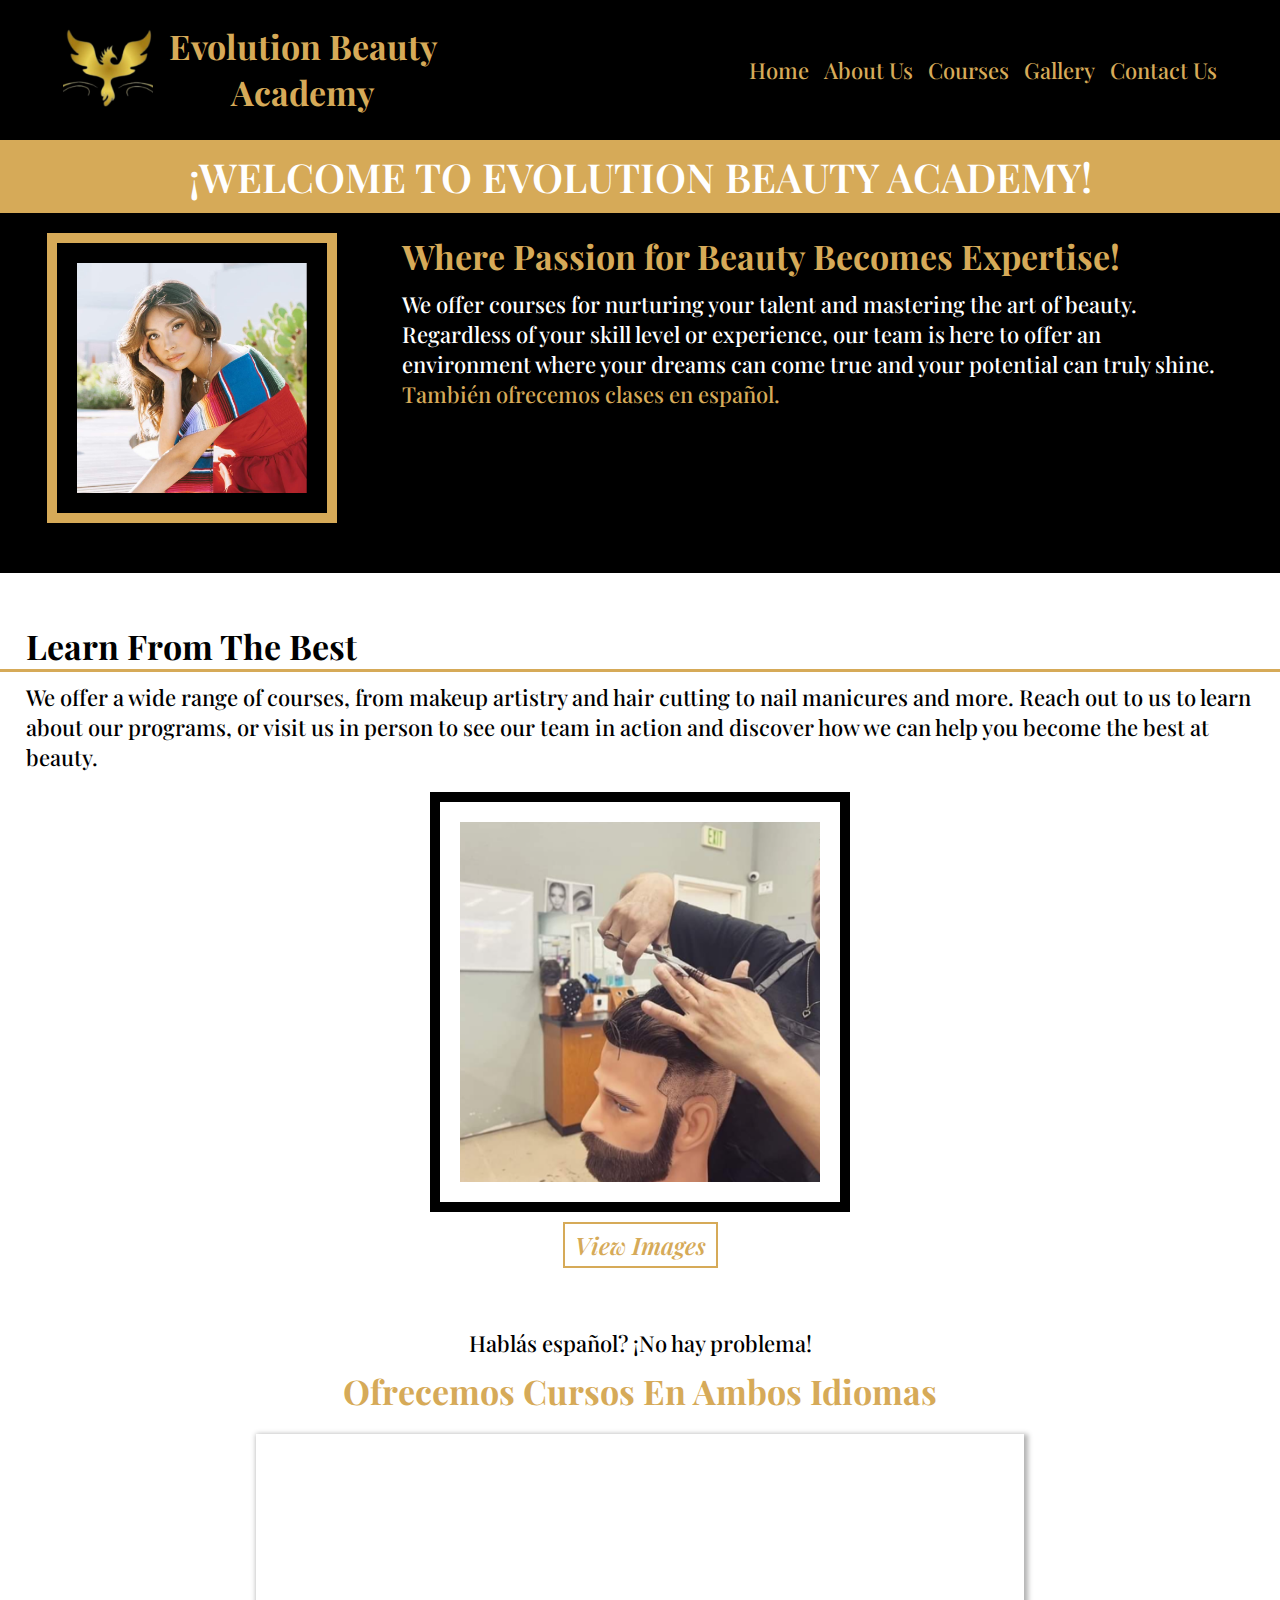
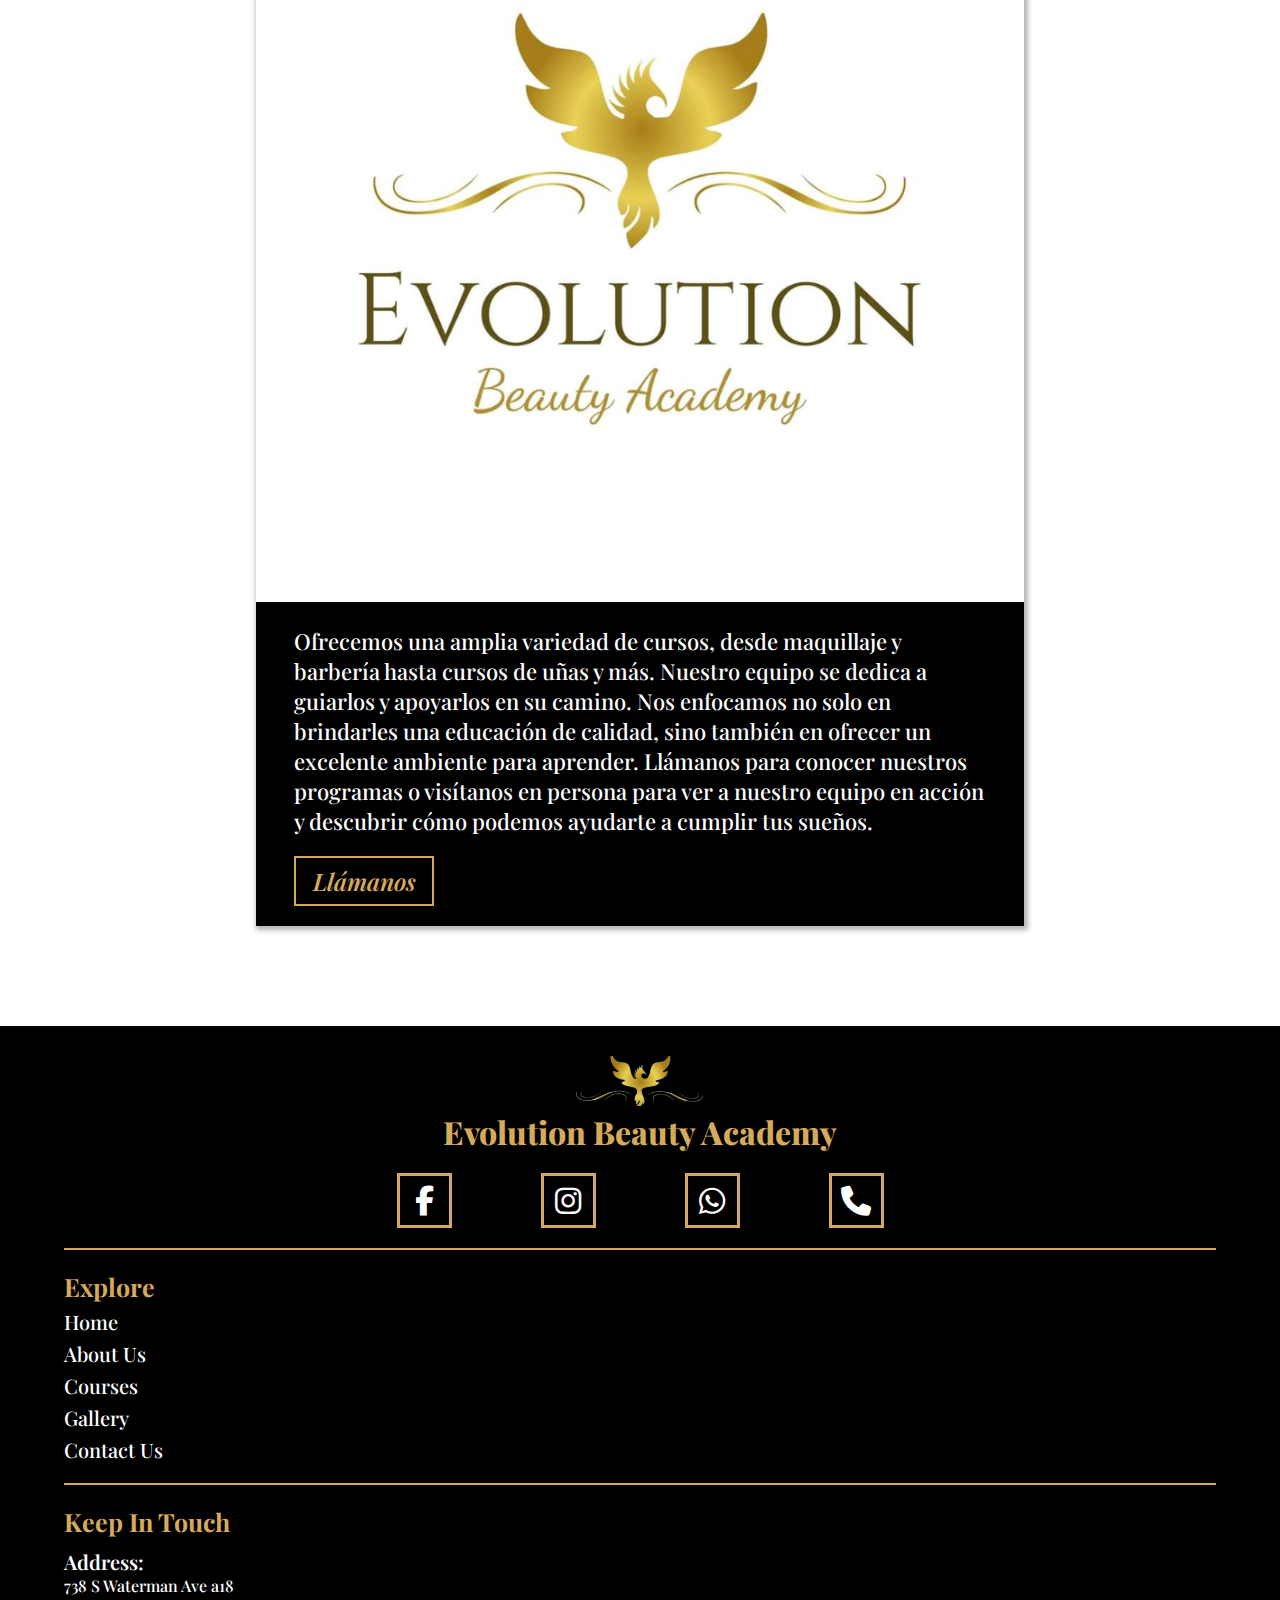
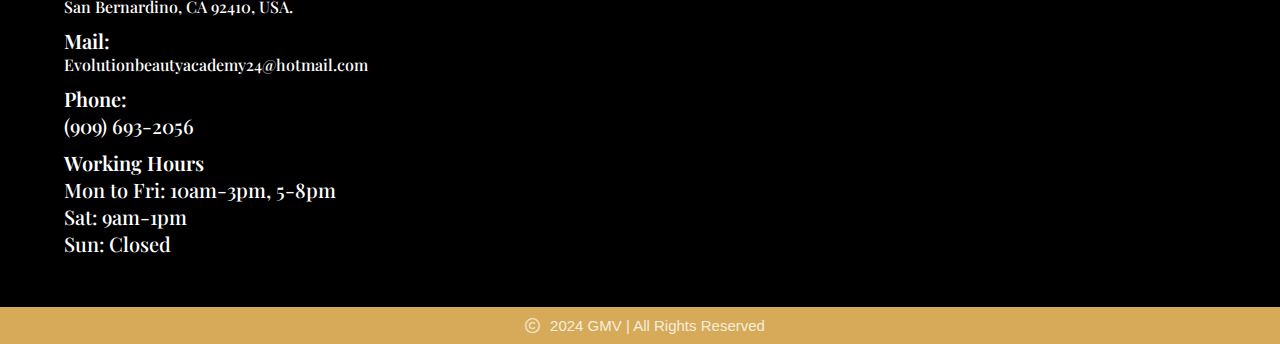
<file: index.html>
<!DOCTYPE html>
<html lang="en">
<head>
    <meta charset="UTF-8">
    <meta name="viewport" content="width=device-width, initial-scale=1.0">
    <link rel="stylesheet" href="style.css">
    <link href="https://cdnjs.cloudflare.com/ajax/libs/font-awesome/6.1.2/css/all.min.css" rel="stylesheet" />
    <link rel="preconnect" href="https://fonts.googleapis.com">
    <link rel="preconnect" href="https://fonts.gstatic.com" crossorigin>
    <link href="https://fonts.googleapis.com/css2?family=Playfair+Display:ital,wght@0,400..900;1,400..900&display=swap" rel="stylesheet">
    <title>Evolution Beauty Academy</title>
</head>
<body>

    <!--.........nav sec..................-->
    <nav id="navbar">
        <div class="name-plus-logo">
            <div class="eba-nav-logo">
                <a href="index.html"><img src="Images/EBA-logo-no-background-zoom2.png" alt="Evolution Beauty Academy logo"></a>
            </div>
            <div class="eba-nav-text">
                <p>Evolution Beauty Academy</p>
            </div>
        </div>
        <div class="eba-nav-text2">
            <p>Evolution Beauty Academy</p>
        </div>
        <div class="hamburger-menu">
            <span></span>
            <span></span>
            <span></span>
        </div>
        <!--Menu for computer-->
        <div class="test-spacer"></div>
        <div class="big-screen-menu">
            <a href="index.html">Home</a>
            <a href="about-us.html">About Us</a>
            <a href="courses.html">Courses</a>
            <a href="gallery.html">Gallery</a>
            <a href="contact-us.html">Contact Us</a>
        </div>

    </nav>

    <div class="off-screen-menu-nav">
        <div class="off-menu-top">
            <ul>
                <li><a href="index.html" class="nav-link">Home</a></li>
                <li><a href="about-us.html" class="nav-link">About Us</a></li>
                <li class="drop-down-btn">Services <i class="fa-solid fa-chevron-down"></i></li>
                <li><a href="courses.html" class="nav-link drop-down-menu">Courses</a></li>
                <li><a href="gallery.html" class="nav-link drop-down-menu2">Gallery</a></li>
                <li><a href="contact-us.html" class="nav-link">Contact Us</a></li>
            </ul>
        </div>
        <div class="off-menu-bottom">
            <a href="https://www.facebook.com/people/Evolution-Beauty-Academy-Inc/61554042184180/" target="_blank"><i class="fa-brands fa-facebook-f"></i></a>
            <a href="https://www.instagram.com/evolutionbeautyacademyinc/" target="_blank"><i class="fa-brands fa-instagram"></i></a>
            <a href="https://api.whatsapp.com/send?phone=%2B19096932056&context=ARCXba7MS9MKRfWXe_tQs-KFYaBiYVbVQgH0MF06yKgcZHLjC7iF0OeuSJEpKOf207Fz6sA5IQ5biUf7CYBcU4CPkCtkSyP2Dbg_4ov1IhGvCGKhL7_2XhMztFnl0nYxj6a0ttBD8G4EMtC4ObqZz-7pyA&source=FB_Page&app=facebook&entry_point=page_cta
            " target="_blank"><i class="fa-brands fa-whatsapp"></i></a>
            <a href="tel:+19096932056" target="_blank"><i class="fa-solid fa-phone"></i></a>
        </div>
    </div>




    <!--.........Welcome sec..................-->
    <section class="welcome-sec">
        <div class="welcome-text">
            <h1>¡WELCOME TO EVOLUTION BEAUTY ACADEMY!</h1>
            <div class="big-screen-text-image-container">
                <div class="big-screen-text-wrap">
                    <h2>Where Passion for Beauty Becomes Expertise!</h2>
                    <h4>We offer courses for nurturing your talent and mastering the art of beauty. Regardless of your skill level or experience, our team is here to offer an environment where your dreams can come true and your potential can truly shine. <span>También ofrecemos clases en español.</span></h4>
                </div>
                <div class="home-image">
                    <img src="Images/EBA-Home-enedy.png" alt="EBA Home image">
                </div>
            </div>
        </div>
    </section>




    <!--.........Courses intro sec..................-->
    <section class="intro-courses-sec sections">
        <div class="intro-courses-text">
            <h2>Learn From The Best</h2>
            <hr>
            <p>We offer a wide range of courses, from makeup artistry and hair cutting to nail manicures and more. Reach out to us to learn about our programs, or visit us in person to see our team in action and discover how we can help you become the best at beauty.</p>
        </div>
        <div class="intro-couses-images">
            <!-- Image Slider Start -->
            <div class="slider-wrapper">
                <div class="slider">
                    <img src="Images/EBA-couse-cycle1.png" alt="images of classes we offer" id="slide-1">
                    <img src="Images/EBA-couse-cycle2.png" alt="images of classes we offer" id="slide-2">
                    <img src="Images/EBA-couse-cycle3.png" alt="images of classes we offer" id="slide-3">
                    <img src="Images/EBA-couse-cycle4.png" alt="images of classes we offer" id="slide-4">
                    <img src="Images/EBA-couse-cycle5.png" alt="images of classes we offer" id="slide-5">
                    <img src="Images/EBA-couse-cycle6.png" alt="images of classes we offer" id="slide-6">
                    <img src="Images/EBA-couse-cycle1.png" alt="images of classes we offer" id="slide-7">
                </div>
            </div>
        </div>
        <div class="intro-course-btn">
            <a href="gallery.html">View Images</a>
        </div>
    </section>




    <!--.........Spanish Courses intro sec..................-->
    <section class="intro-courses-spanish-sec sections">
        <div class="intro-courses-spanish-text">
            <h4>Hablás español? ¡No hay problema!</h4>
            <h2>Ofrecemos Cursos En Ambos Idiomas</h2>
            <div class="spanish-into">
                <div class="top">
                    <img src="Images/EBA-logo-white-HD.png" alt="EBA logo">
                </div>
                <div class="bottom">
                    <p>Ofrecemos una amplia variedad de cursos, desde maquillaje y barbería hasta cursos de uñas y más. Nuestro equipo se dedica a guiarlos y apoyarlos en su camino. Nos enfocamos no solo en brindarles una educación de calidad, sino también en ofrecer un excelente ambiente para aprender. Llámanos para conocer nuestros programas o visítanos en persona para ver a nuestro equipo en acción y descubrir cómo podemos ayudarte a cumplir tus sueños.</p>
                    <div class="llamanos">
                        <a href="tel:+19096932056" target="_blank">Llámanos</a>
                    </div>
                </div>
            </div>
        </div>
    </section>



    
    <!--.........footer sec..................-->
    <section class="footer-sec">
        <footer>
            <div class="footer-social">
                <div class="footer-logo">
                    <a href="index.html"><img src="Images/EBA-logo-no-background-zoom2.png" alt="Evolution Beauty Academy logo"></a>
                    <p>Evolution Beauty Academy</p>
                </div>
                <div class="footer-social-icons">
                    <a href="https://www.facebook.com/people/Evolution-Beauty-Academy-Inc/61554042184180/" target="_blank"><i class="fa-brands fa-facebook-f"></i></a>
                    <a href="https://www.instagram.com/evolutionbeautyacademyinc/" target="_blank"><i class="fa-brands fa-instagram"></i></a>
                    <a href="https://api.whatsapp.com/send?phone=%2B19096932056&context=ARCXba7MS9MKRfWXe_tQs-KFYaBiYVbVQgH0MF06yKgcZHLjC7iF0OeuSJEpKOf207Fz6sA5IQ5biUf7CYBcU4CPkCtkSyP2Dbg_4ov1IhGvCGKhL7_2XhMztFnl0nYxj6a0ttBD8G4EMtC4ObqZz-7pyA&source=FB_Page&app=facebook&entry_point=page_cta
                    " target="_blank"><i class="fa-brands fa-whatsapp"></i></a>
                    <a href="tel:+19096932056" target="_blank"><i class="fa-solid fa-phone"></i></a>
                </div>
                <hr>
            </div>

            <div class="footer-explore">
                <p>Explore</p>
                <a href="index.html">Home</a>
                <a href="about-us.html">About Us</a>
                <a href="courses.html">Courses</a>
                <a href="gallery.html">Gallery</a>
                <a href="contact-us.html" class="last">Contact Us</a>
                <hr>
            </div>

            <div class="footer-locate-us">
                <p class="first">Keep In Touch</p>
                <div class="address">
                    <p>Address:</p>
                    <a href="https://maps.app.goo.gl/eDKfanni5i1J4bpC9" target="_blank">738 S Waterman Ave a18</a>
                    <p></p>
                    <a href="https://maps.app.goo.gl/eDKfanni5i1J4bpC9" target="_blank">San Bernardino, CA 92410, USA.</a>
                </div>
                <div class="mail">
                    <p>Mail:</p>
                    <a href="mailto:Evolutionbeautyacademy24@hotmail.com" target="_blank">Evolutionbeautyacademy24@hotmail.com</a>
                </div>
                <div class="phone">
                    <p>Phone:</p>
                    <a href="tel:+19096932056" target="_blank">(909) 693-2056</a>
                </div>
                <div class="hours">
                    <p>Working Hours</p>
                    <p>Mon to Fri: 10am-3pm, 5-8pm</p>
                    <p>Sat: 9am-1pm</p>
                    <p>Sun: Closed</p>
                </div>
            </div>
           
        </footer>
        <div class="footer-designed-by">
            <p><i class="fa-regular fa-copyright"></i>2024 GMV | All Rights Reserved</p>
        </div>
    </section>


    <script src="app.js"></script>
</body>
</html>
</file>
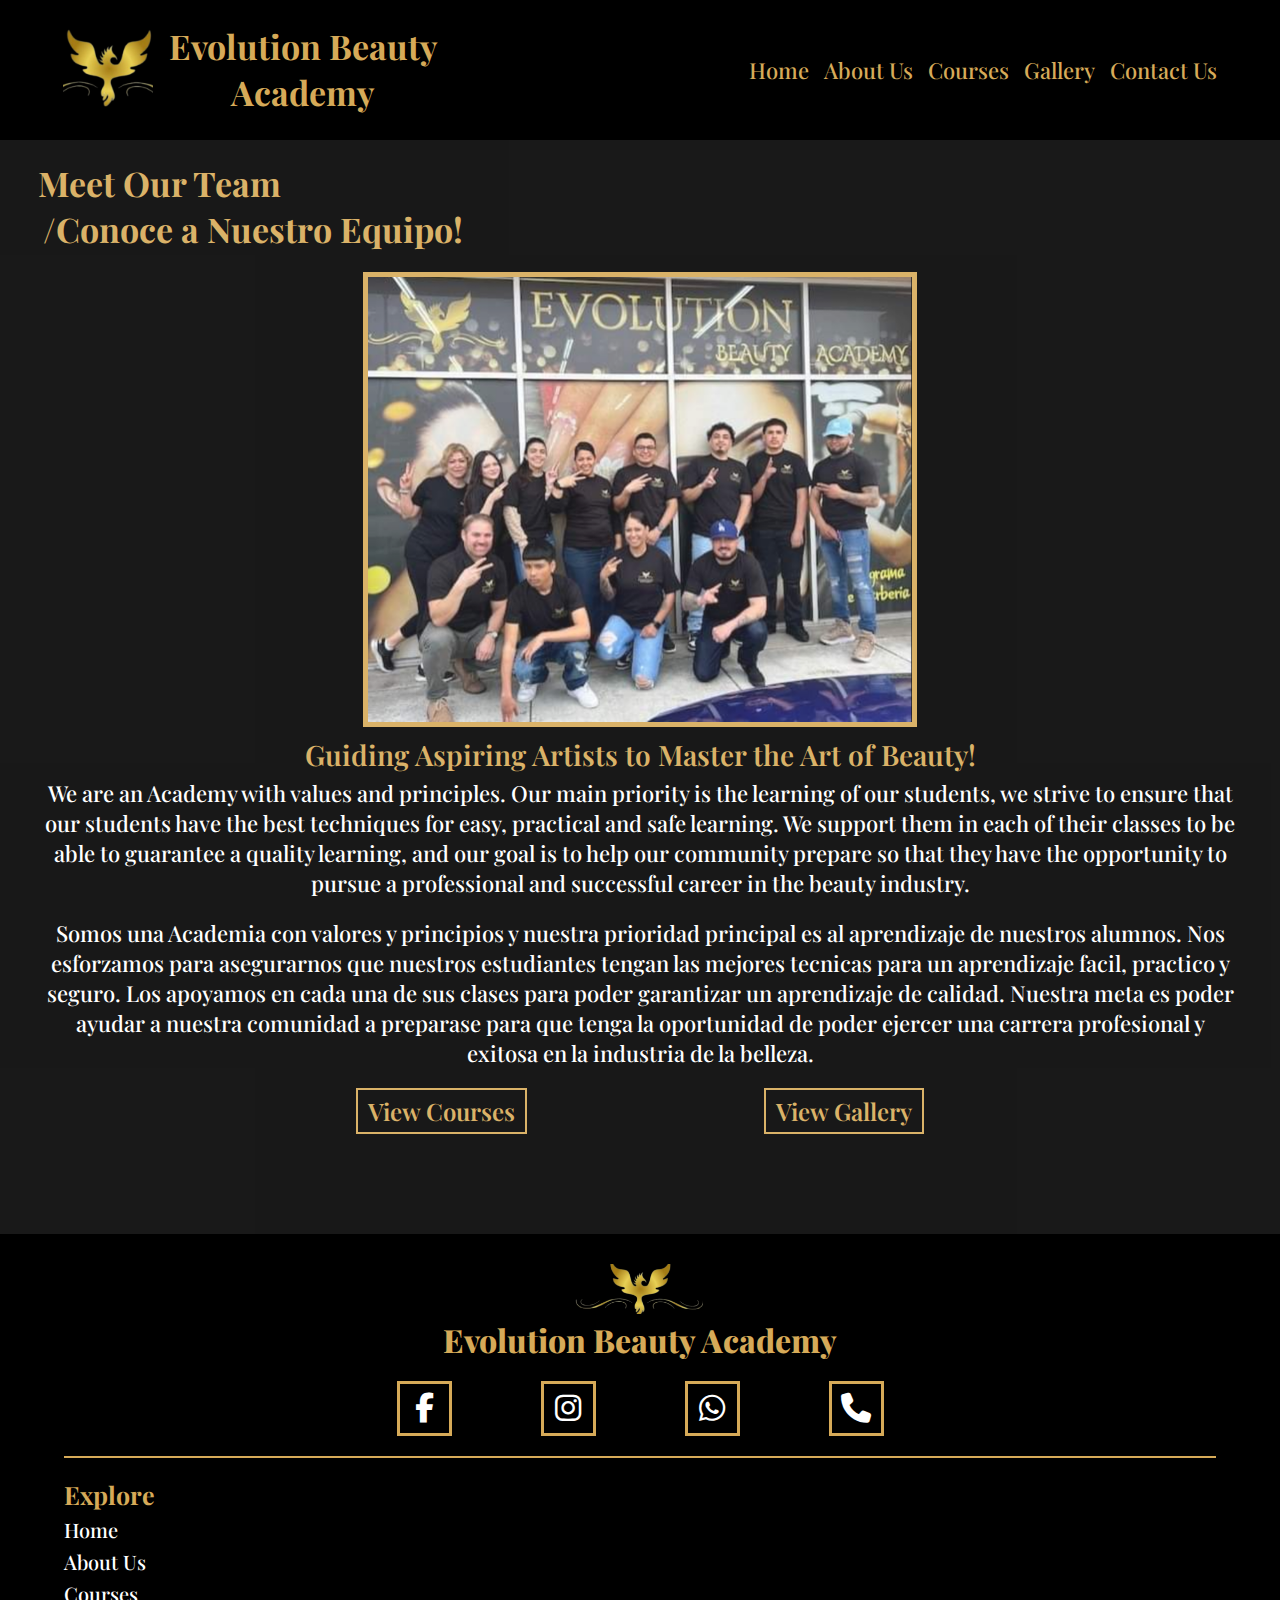
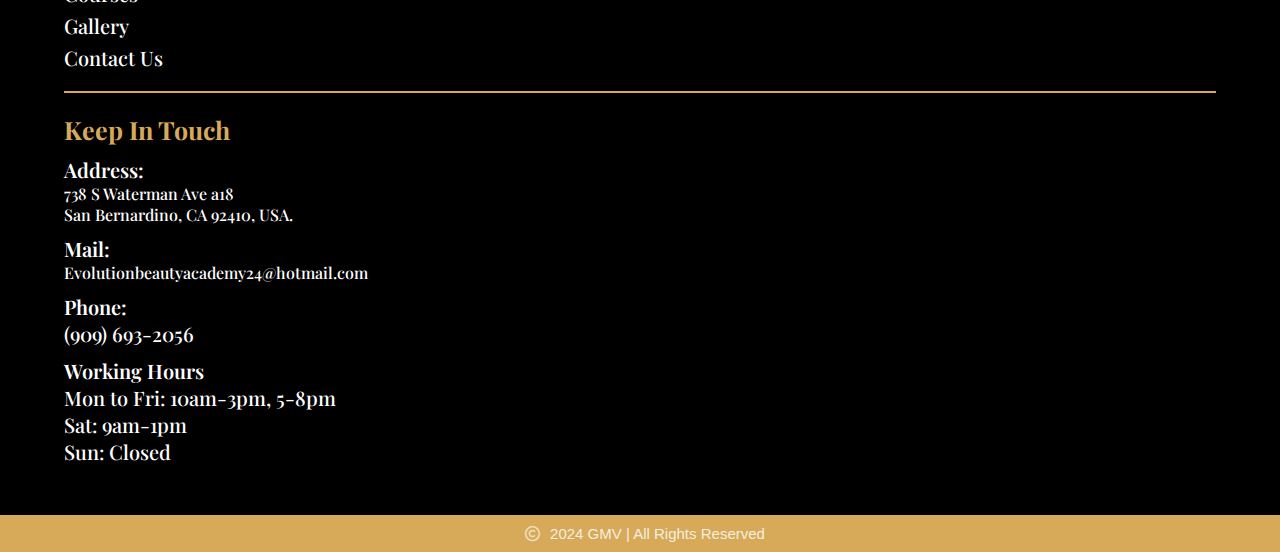
<file: about-us.html>
<!DOCTYPE html>
<html lang="en">
<head>
    <meta charset="UTF-8">
    <meta name="viewport" content="width=device-width, initial-scale=1.0">
    <link rel="stylesheet" href="style.css">
    <link href="https://cdnjs.cloudflare.com/ajax/libs/font-awesome/6.1.2/css/all.min.css" rel="stylesheet" />
    <link rel="preconnect" href="https://fonts.googleapis.com">
    <link rel="preconnect" href="https://fonts.gstatic.com" crossorigin>
    <link href="https://fonts.googleapis.com/css2?family=Playfair+Display:ital,wght@0,400..900;1,400..900&display=swap" rel="stylesheet">
    <title>Evolution Beauty Academy</title>
</head>
<body>

    <!--.........nav sec..................-->
    <nav id="navbar">
        <div class="name-plus-logo">
            <div class="eba-nav-logo">
                <a href="index.html"><img src="Images/EBA-logo-no-background-zoom2.png" alt="Evolution Beauty Academy logo"></a>
            </div>
            <div class="eba-nav-text">
                <p>Evolution Beauty Academy</p>
            </div>
        </div>
        <div class="eba-nav-text2">
            <p>Evolution Beauty Academy</p>
        </div>
        <div class="hamburger-menu">
            <span></span>
            <span></span>
            <span></span>
        </div>
        <!--Menu for computer-->
        <div class="test-spacer"></div>
        <div class="big-screen-menu">
            <a href="index.html">Home</a>
            <a href="about-us.html">About Us</a>
            <a href="courses.html">Courses</a>
            <a href="gallery.html">Gallery</a>
            <a href="contact-us.html">Contact Us</a>
        </div>

    </nav>

    <div class="off-screen-menu-nav">
        <div class="off-menu-top">
            <ul>
                <li><a href="index.html" class="nav-link">Home</a></li>
                <li><a href="about-us.html" class="nav-link">About Us</a></li>
                <li class="drop-down-btn">Services <i class="fa-solid fa-chevron-down"></i></li>
                <li><a href="courses.html" class="nav-link drop-down-menu">Courses</a></li>
                <li><a href="gallery.html" class="nav-link drop-down-menu2">Gallery</a></li>
                <li><a href="contact-us.html" class="nav-link">Contact Us</a></li>
            </ul>
        </div>
        <div class="off-menu-bottom">
            <a href="https://www.facebook.com/people/Evolution-Beauty-Academy-Inc/61554042184180/" target="_blank"><i class="fa-brands fa-facebook-f"></i></a>
            <a href="https://www.instagram.com/evolutionbeautyacademyinc/" target="_blank"><i class="fa-brands fa-instagram"></i></a>
            <a href="https://api.whatsapp.com/send?phone=%2B19096932056&context=ARCXba7MS9MKRfWXe_tQs-KFYaBiYVbVQgH0MF06yKgcZHLjC7iF0OeuSJEpKOf207Fz6sA5IQ5biUf7CYBcU4CPkCtkSyP2Dbg_4ov1IhGvCGKhL7_2XhMztFnl0nYxj6a0ttBD8G4EMtC4ObqZz-7pyA&source=FB_Page&app=facebook&entry_point=page_cta
            " target="_blank"><i class="fa-brands fa-whatsapp"></i></a>
            <a href="tel:+19096932056" target="_blank"><i class="fa-solid fa-phone"></i></a>
        </div>
    </div>




    <!--.........About us sec..................-->
    <section class="about-us-sec">
        <div class="about-us-content">
            <h1>Meet Our Team</h1>
            <h1>/Conoce a Nuestro Equipo!</h1>
            <img src="Images/EBA-team.png" alt="EBA team">
            <h2>Guiding Aspiring Artists to Master the Art of Beauty!</h2>
            <h4>We are an Academy with values and principles. Our main priority is the learning of our students, we strive to ensure that our students have the best techniques for easy, practical and safe learning. We support them in each of their classes to be able to guarantee a quality learning, and our goal is to help our community prepare so that they have the opportunity to pursue a professional and successful career in the beauty industry.</h4>
            <h4 id="last-h4-about-us">Somos una Academia con valores y principios y nuestra prioridad principal es al aprendizaje de nuestros alumnos. Nos esforzamos para asegurarnos que nuestros estudiantes tengan las mejores tecnicas para un aprendizaje facil, practico y seguro. Los apoyamos en cada una de sus clases para poder garantizar un aprendizaje de calidad. Nuestra meta es poder ayudar a nuestra comunidad a preparase para que tenga la oportunidad de poder ejercer una carrera profesional y exitosa en la industria de la belleza.</h4>
        </div>
        <div class="redirect">
            <div class="about-redirect-spacer"></div>
            <a href="courses.html">View Courses</a>
            <a href="gallery.html">View Gallery</a>
            <div class="about-redirect-spacer"></div>
        </div>
    </section>







    
    <!--.........footer sec..................-->
    <section class="footer-sec">
        <footer>
            <div class="footer-social">
                <div class="footer-logo">
                    <a href="index.html"><img src="Images/EBA-logo-no-background-zoom2.png" alt="Evolution Beauty Academy logo"></a>
                    <p>Evolution Beauty Academy</p>
                </div>
                <div class="footer-social-icons">
                    <a href="https://www.facebook.com/people/Evolution-Beauty-Academy-Inc/61554042184180/" target="_blank"><i class="fa-brands fa-facebook-f"></i></a>
                    <a href="https://www.instagram.com/evolutionbeautyacademyinc/" target="_blank"><i class="fa-brands fa-instagram"></i></a>
                    <a href="https://api.whatsapp.com/send?phone=%2B19096932056&context=ARCXba7MS9MKRfWXe_tQs-KFYaBiYVbVQgH0MF06yKgcZHLjC7iF0OeuSJEpKOf207Fz6sA5IQ5biUf7CYBcU4CPkCtkSyP2Dbg_4ov1IhGvCGKhL7_2XhMztFnl0nYxj6a0ttBD8G4EMtC4ObqZz-7pyA&source=FB_Page&app=facebook&entry_point=page_cta
                    " target="_blank"><i class="fa-brands fa-whatsapp"></i></a>
                    <a href="tel:+19096932056" target="_blank"><i class="fa-solid fa-phone"></i></a>
                </div>
                <hr>
            </div>

            <div class="footer-explore">
                <p>Explore</p>
                <a href="index.html">Home</a>
                <a href="about-us.html">About Us</a>
                <a href="courses.html">Courses</a>
                <a href="gallery.html">Gallery</a>
                <a href="contact-us.html" class="last">Contact Us</a>
                <hr>
            </div>

            <div class="footer-locate-us">
                <p class="first">Keep In Touch</p>
                <div class="address">
                    <p>Address:</p>
                    <a href="https://maps.app.goo.gl/eDKfanni5i1J4bpC9" target="_blank">738 S Waterman Ave a18</a>
                    <p></p>
                    <a href="https://maps.app.goo.gl/eDKfanni5i1J4bpC9" target="_blank">San Bernardino, CA 92410, USA.</a>
                </div>
                <div class="mail">
                    <p>Mail:</p>
                    <a href="mailto:Evolutionbeautyacademy24@hotmail.com" target="_blank">Evolutionbeautyacademy24@hotmail.com</a>
                </div>
                <div class="phone">
                    <p>Phone:</p>
                    <a href="tel:+19096932056" target="_blank">(909) 693-2056</a>
                </div>
                <div class="hours">
                    <p>Working Hours</p>
                    <p>Mon to Fri: 10am-3pm, 5-8pm</p>
                    <p>Sat: 9am-1pm</p>
                    <p>Sun: Closed</p>
                </div>
            </div>
           
        </footer>
        <div class="footer-designed-by">
            <p><i class="fa-regular fa-copyright"></i>2024 GMV | All Rights Reserved</p>
        </div>
    </section>


    <script src="app.js"></script>
</body>
</html>
</file>
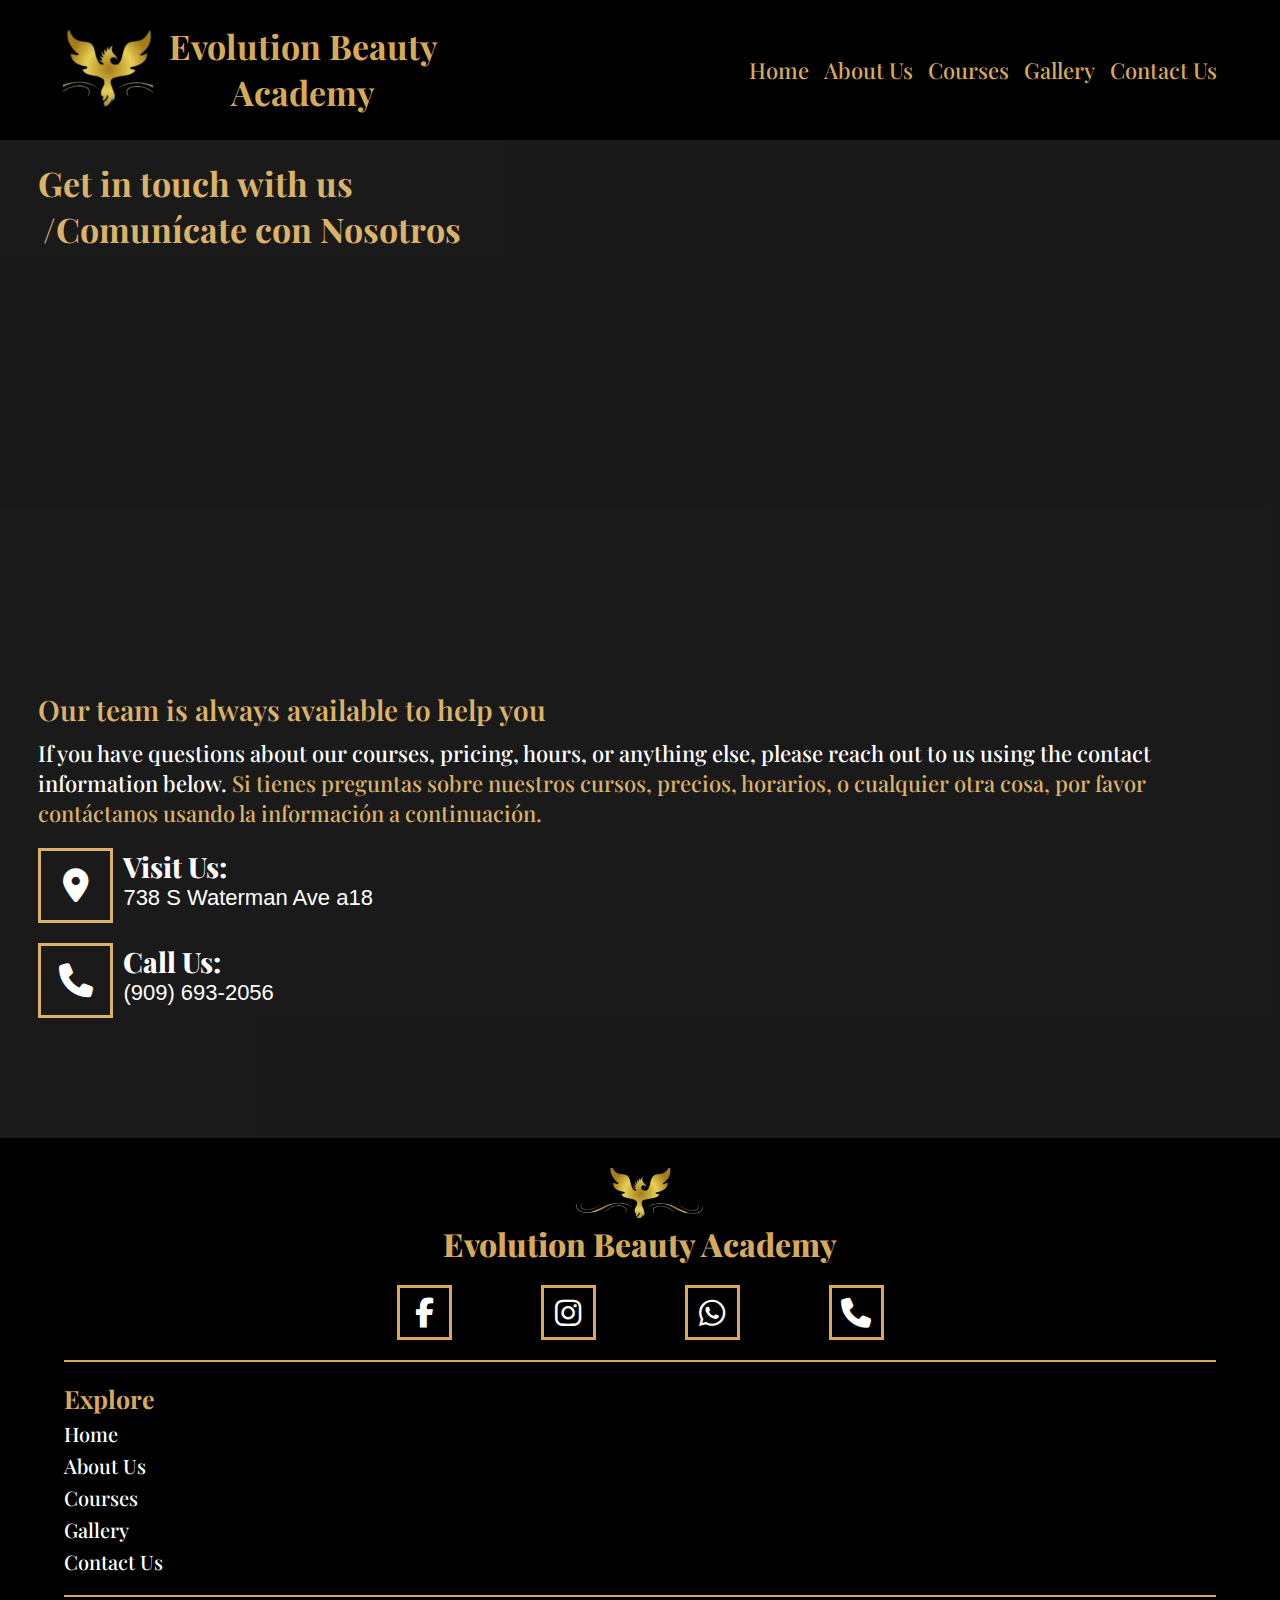
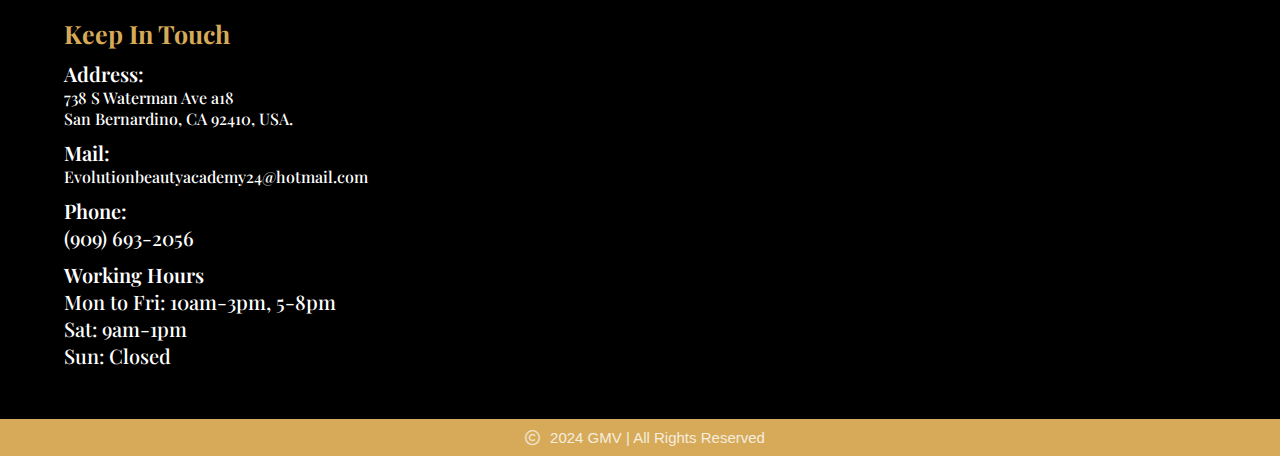
<file: contact-us.html>
<!DOCTYPE html>
<html lang="en">
<head>
    <meta charset="UTF-8">
    <meta name="viewport" content="width=device-width, initial-scale=1.0">
    <link rel="stylesheet" href="style.css">
    <link href="https://cdnjs.cloudflare.com/ajax/libs/font-awesome/6.1.2/css/all.min.css" rel="stylesheet" />
    <link rel="preconnect" href="https://fonts.googleapis.com">
    <link rel="preconnect" href="https://fonts.gstatic.com" crossorigin>
    <link href="https://fonts.googleapis.com/css2?family=Playfair+Display:ital,wght@0,400..900;1,400..900&display=swap" rel="stylesheet">
    <title>Evolution Beauty Academy</title>
</head>
<body>

    <!--.........nav sec..................-->
    <nav id="navbar">
        <div class="name-plus-logo">
            <div class="eba-nav-logo">
                <a href="index.html"><img src="Images/EBA-logo-no-background-zoom2.png" alt="Evolution Beauty Academy logo"></a>
            </div>
            <div class="eba-nav-text">
                <p>Evolution Beauty Academy</p>
            </div>
        </div>
        <div class="eba-nav-text2">
            <p>Evolution Beauty Academy</p>
        </div>
        <div class="hamburger-menu">
            <span></span>
            <span></span>
            <span></span>
        </div>
        <!--Menu for computer-->
        <div class="test-spacer"></div>
        <div class="big-screen-menu">
            <a href="index.html">Home</a>
            <a href="about-us.html">About Us</a>
            <a href="courses.html">Courses</a>
            <a href="gallery.html">Gallery</a>
            <a href="contact-us.html">Contact Us</a>
        </div>

    </nav>

    <div class="off-screen-menu-nav">
        <div class="off-menu-top">
            <ul>
                <li><a href="index.html" class="nav-link">Home</a></li>
                <li><a href="about-us.html" class="nav-link">About Us</a></li>
                <li class="drop-down-btn">Services <i class="fa-solid fa-chevron-down"></i></li>
                <li><a href="courses.html" class="nav-link drop-down-menu">Courses</a></li>
                <li><a href="gallery.html" class="nav-link drop-down-menu2">Gallery</a></li>
                <li><a href="contact-us.html" class="nav-link">Contact Us</a></li>
            </ul>
        </div>
        <div class="off-menu-bottom">
            <a href="https://www.facebook.com/people/Evolution-Beauty-Academy-Inc/61554042184180/" target="_blank"><i class="fa-brands fa-facebook-f"></i></a>
            <a href="https://www.instagram.com/evolutionbeautyacademyinc/" target="_blank"><i class="fa-brands fa-instagram"></i></a>
            <a href="https://api.whatsapp.com/send?phone=%2B19096932056&context=ARCXba7MS9MKRfWXe_tQs-KFYaBiYVbVQgH0MF06yKgcZHLjC7iF0OeuSJEpKOf207Fz6sA5IQ5biUf7CYBcU4CPkCtkSyP2Dbg_4ov1IhGvCGKhL7_2XhMztFnl0nYxj6a0ttBD8G4EMtC4ObqZz-7pyA&source=FB_Page&app=facebook&entry_point=page_cta
            " target="_blank"><i class="fa-brands fa-whatsapp"></i></a>
            <a href="tel:+19096932056" target="_blank"><i class="fa-solid fa-phone"></i></a>
        </div>
    </div>




    <!--.........Contact US tab sec..................-->
    <section class="contact-us-tab-sec">
        <div class="contact-us-tab-content">
            <h1>Get in touch with us</h1>
            <h1>/Comunícate con Nosotros</h1>
            <div class="location-map">
                <iframe src="https://www.google.com/maps/embed?pb=!1m18!1m12!1m3!1d3304.337614443154!2d-117.28181072428214!3d34.0864905731441!2m3!1f0!2f0!3f0!3m2!1i1024!2i768!4f13.1!3m3!1m2!1s0x80dcad007c13d95d%3A0x2938852c23a4b852!2sEvolution%20Beauty%20Academy%20Inc.!5e0!3m2!1sen!2smx!4v1725248607459!5m2!1sen!2smx"  style="border:0;" allowfullscreen="" loading="lazy" referrerpolicy="no-referrer-when-downgrade"></iframe>
            </div>
            <h2>Our team is always available to help you</h2>
            <p>If you have questions about our courses, pricing, hours, or anything else, please reach out to us using the contact information below.<span>Si tienes preguntas sobre nuestros cursos, precios, horarios, o cualquier otra cosa, por favor contáctanos usando la información a continuación.</span></p>
            <div class="contact-us-info-container">
                <div class="block-test">
                <div class="visit-us">
                    <a href="https://maps.app.goo.gl/eDKfanni5i1J4bpC9" target="_blank"><i class="fa-solid fa-location-dot"></i></a>
                    <div class="text">
                        <p>Visit Us:</p>
                        <a href="https://maps.app.goo.gl/eDKfanni5i1J4bpC9" target="_blank">738 S Waterman Ave a18</a>
                    </div>
                </div>
                </div>

                <div class="call-us">
                    <a href="tel:+19096932056" target="_blank"><i class="fa-solid fa-phone"></i></a>
                    <div class="text">
                        <p>Call Us:</p>
                        <a href="tel:+19096932056" target="_blank">(909) 693-2056</a>
                    </div>
                </div>

            </div>
        </div>
    </section>







    
       <!--.........footer sec..................-->
       <section class="footer-sec">
        <footer>
            <div class="footer-social">
                <div class="footer-logo">
                    <a href="index.html"><img src="Images/EBA-logo-no-background-zoom2.png" alt="Evolution Beauty Academy logo"></a>
                    <p>Evolution Beauty Academy</p>
                </div>
                <div class="footer-social-icons">
                    <a href="https://www.facebook.com/people/Evolution-Beauty-Academy-Inc/61554042184180/" target="_blank"><i class="fa-brands fa-facebook-f"></i></a>
                    <a href="https://www.instagram.com/evolutionbeautyacademyinc/" target="_blank"><i class="fa-brands fa-instagram"></i></a>
                    <a href="https://api.whatsapp.com/send?phone=%2B19096932056&context=ARCXba7MS9MKRfWXe_tQs-KFYaBiYVbVQgH0MF06yKgcZHLjC7iF0OeuSJEpKOf207Fz6sA5IQ5biUf7CYBcU4CPkCtkSyP2Dbg_4ov1IhGvCGKhL7_2XhMztFnl0nYxj6a0ttBD8G4EMtC4ObqZz-7pyA&source=FB_Page&app=facebook&entry_point=page_cta
                    " target="_blank"><i class="fa-brands fa-whatsapp"></i></a>
                    <a href="tel:+19096932056" target="_blank"><i class="fa-solid fa-phone"></i></a>
                </div>
                <hr>
            </div>

            <div class="footer-explore">
                <p>Explore</p>
                <a href="index.html">Home</a>
                <a href="about-us.html">About Us</a>
                <a href="courses.html">Courses</a>
                <a href="gallery.html">Gallery</a>
                <a href="contact-us.html" class="last">Contact Us</a>
                <hr>
            </div>

            <div class="footer-locate-us">
                <p class="first">Keep In Touch</p>
                <div class="address">
                    <p>Address:</p>
                    <a href="https://maps.app.goo.gl/eDKfanni5i1J4bpC9" target="_blank">738 S Waterman Ave a18</a>
                    <p></p>
                    <a href="https://maps.app.goo.gl/eDKfanni5i1J4bpC9" target="_blank">San Bernardino, CA 92410, USA.</a>
                </div>
                <div class="mail">
                    <p>Mail:</p>
                    <a href="mailto:Evolutionbeautyacademy24@hotmail.com" target="_blank">Evolutionbeautyacademy24@hotmail.com</a>
                </div>
                <div class="phone">
                    <p>Phone:</p>
                    <a href="tel:+19096932056" target="_blank">(909) 693-2056</a>
                </div>
                <div class="hours">
                    <p>Working Hours</p>
                    <p>Mon to Fri: 10am-3pm, 5-8pm</p>
                    <p>Sat: 9am-1pm</p>
                    <p>Sun: Closed</p>
                </div>
            </div>
           
        </footer>
        <div class="footer-designed-by">
            <p><i class="fa-regular fa-copyright"></i>2024 GMV | All Rights Reserved</p>
        </div>
    </section>


    <script src="app.js"></script>
</body>
</html>
</file>
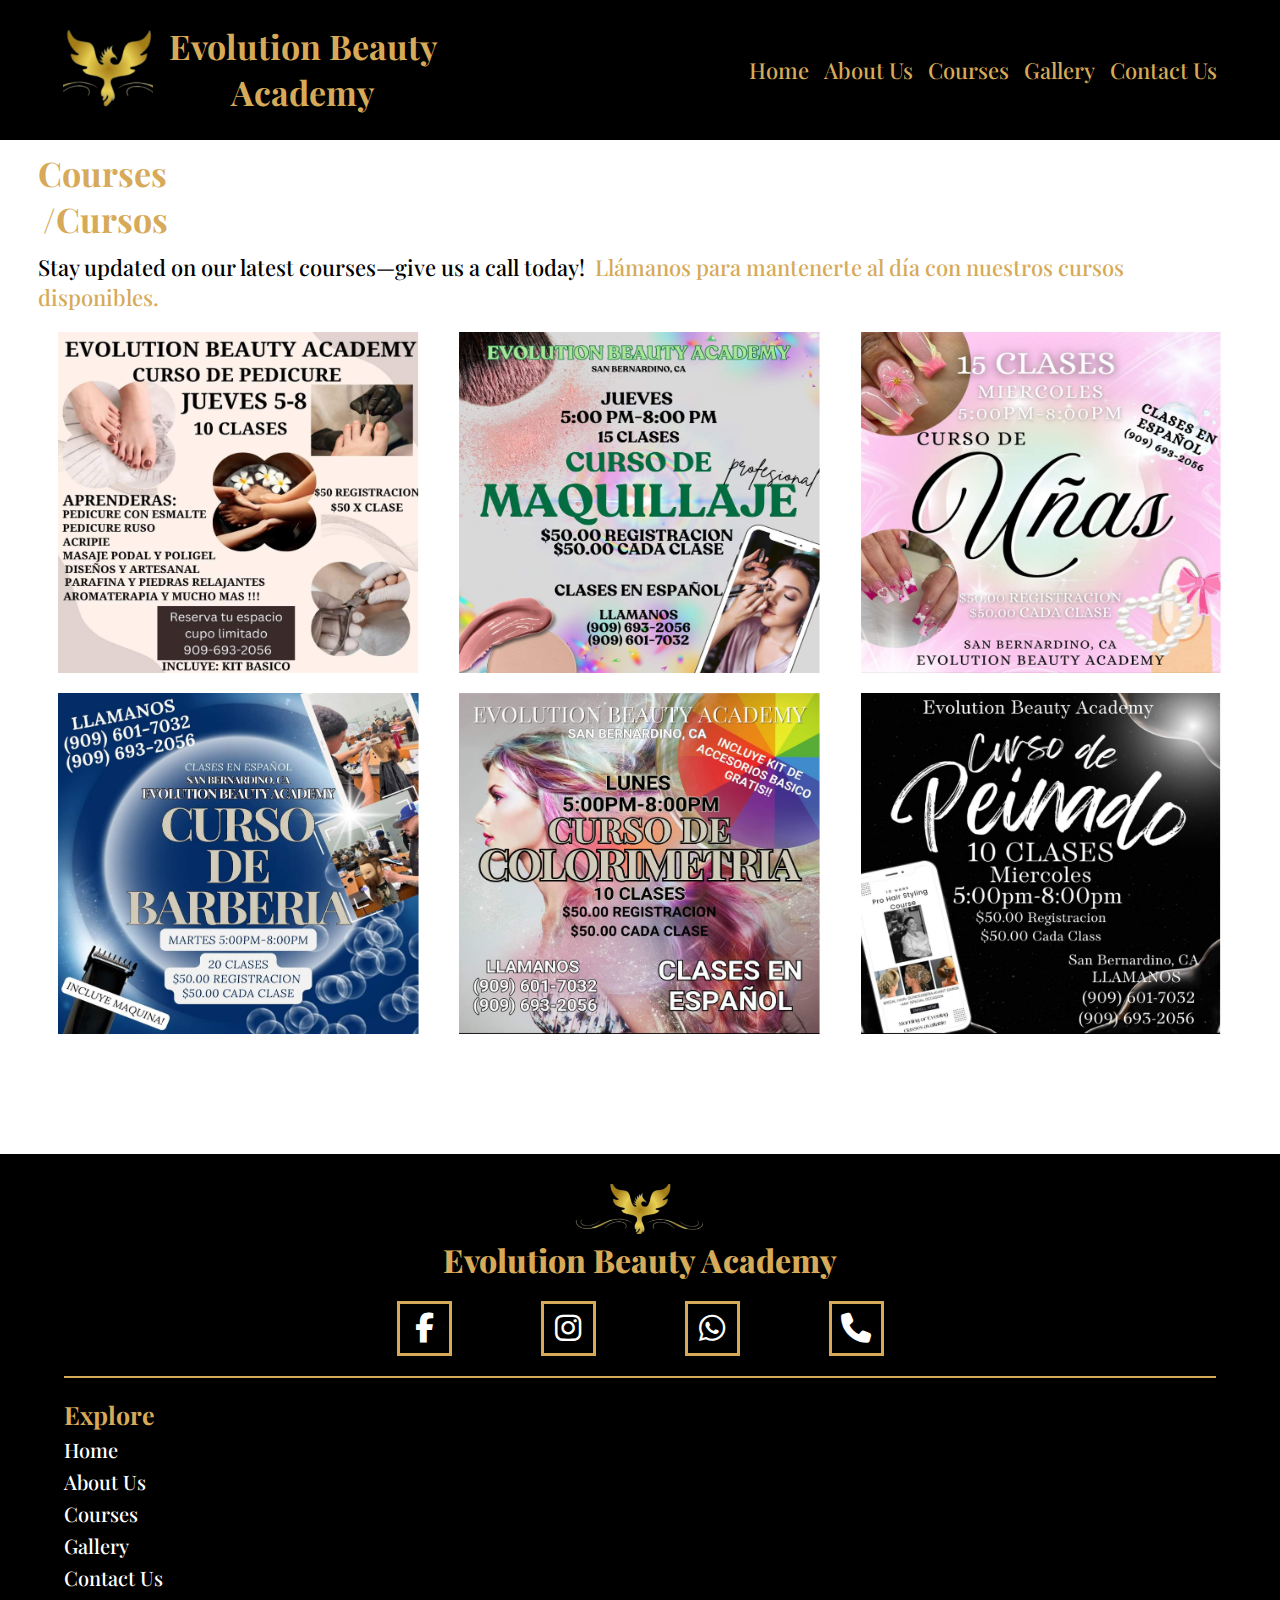
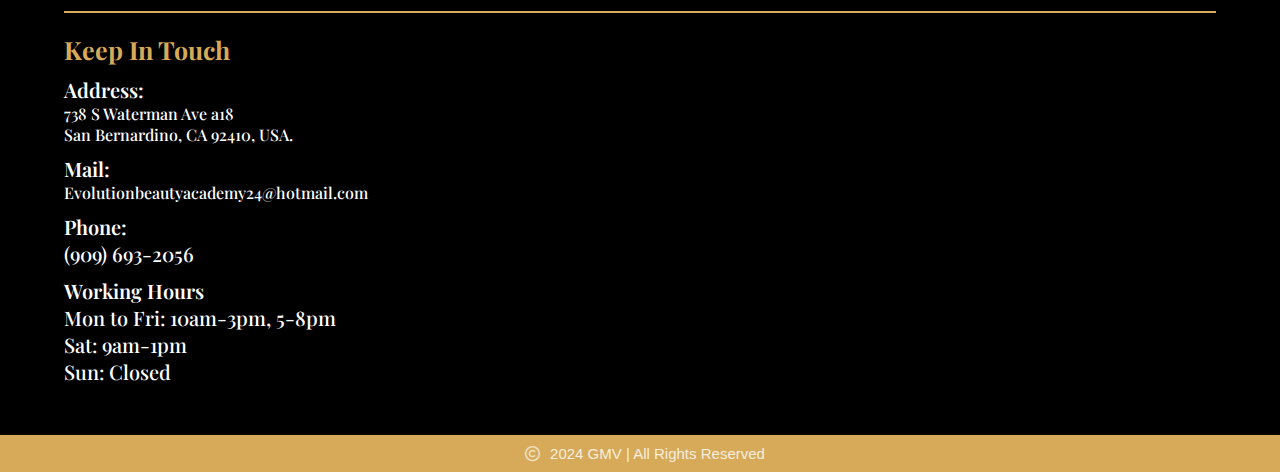
<file: courses.html>
<!DOCTYPE html>
<html lang="en">
<head>
    <meta charset="UTF-8">
    <meta name="viewport" content="width=device-width, initial-scale=1.0">
    <link rel="stylesheet" href="style.css">
    <link href="https://cdnjs.cloudflare.com/ajax/libs/font-awesome/6.1.2/css/all.min.css" rel="stylesheet" />
    <link rel="preconnect" href="https://fonts.googleapis.com">
    <link rel="preconnect" href="https://fonts.gstatic.com" crossorigin>
    <link href="https://fonts.googleapis.com/css2?family=Playfair+Display:ital,wght@0,400..900;1,400..900&display=swap" rel="stylesheet">
    <title>Evolution Beauty Academy</title>
</head>
<body>

    <!--.........nav sec..................-->
    <nav id="navbar">
        <div class="name-plus-logo">
            <div class="eba-nav-logo">
                <a href="index.html"><img src="Images/EBA-logo-no-background-zoom2.png" alt="Evolution Beauty Academy logo"></a>
            </div>
            <div class="eba-nav-text">
                <p>Evolution Beauty Academy</p>
            </div>
        </div>
        <div class="eba-nav-text2">
            <p>Evolution Beauty Academy</p>
        </div>
        <div class="hamburger-menu">
            <span></span>
            <span></span>
            <span></span>
        </div>
        <!--Menu for computer-->
        <div class="test-spacer"></div>
        <div class="big-screen-menu">
            <a href="index.html">Home</a>
            <a href="about-us.html">About Us</a>
            <a href="courses.html">Courses</a>
            <a href="gallery.html">Gallery</a>
            <a href="contact-us.html">Contact Us</a>
        </div>

    </nav>

    <div class="off-screen-menu-nav">
        <div class="off-menu-top">
            <ul>
                <li><a href="index.html" class="nav-link">Home</a></li>
                <li><a href="about-us.html" class="nav-link">About Us</a></li>
                <li class="drop-down-btn">Services <i class="fa-solid fa-chevron-down"></i></li>
                <li><a href="courses.html" class="nav-link drop-down-menu">Courses</a></li>
                <li><a href="gallery.html" class="nav-link drop-down-menu2">Gallery</a></li>
                <li><a href="contact-us.html" class="nav-link">Contact Us</a></li>
            </ul>
        </div>
        <div class="off-menu-bottom">
            <a href="https://www.facebook.com/people/Evolution-Beauty-Academy-Inc/61554042184180/" target="_blank"><i class="fa-brands fa-facebook-f"></i></a>
            <a href="https://www.instagram.com/evolutionbeautyacademyinc/" target="_blank"><i class="fa-brands fa-instagram"></i></a>
            <a href="https://api.whatsapp.com/send?phone=%2B19096932056&context=ARCXba7MS9MKRfWXe_tQs-KFYaBiYVbVQgH0MF06yKgcZHLjC7iF0OeuSJEpKOf207Fz6sA5IQ5biUf7CYBcU4CPkCtkSyP2Dbg_4ov1IhGvCGKhL7_2XhMztFnl0nYxj6a0ttBD8G4EMtC4ObqZz-7pyA&source=FB_Page&app=facebook&entry_point=page_cta
            " target="_blank"><i class="fa-brands fa-whatsapp"></i></a>
            <a href="tel:+19096932056" target="_blank"><i class="fa-solid fa-phone"></i></a>
        </div>
    </div>




    <!--.........Courses tab sec..................-->
    <section class="courses-tab-sec">
        <div class="courses-tab-content">
            <h1>Courses</h1>
            <h1>/Cursos</h1>
            <p>Stay updated on our latest courses—give us a call today! <span>Llámanos para mantenerte al día con nuestros cursos disponibles.</span></p>
            <div class="courses-image-container">
                <img src="Images/EBA-courses1.png" alt="Course offered">
                <img src="Images/EBA-courses2.png" alt="Course offered">
                <img src="Images/EBA-courses3.png" alt="Course offered">
                <img src="Images/EBA-courses4.png" alt="Course offered">
                <img src="Images/EBA-courses5.png" alt="Course offered">
                <img src="Images/EBA-courses6.png" alt="Course offered">
            </div>
        </div>
    </section>







    
        <!--.........footer sec..................-->
        <section class="footer-sec">
            <footer>
                <div class="footer-social">
                    <div class="footer-logo">
                        <a href="index.html"><img src="Images/EBA-logo-no-background-zoom2.png" alt="Evolution Beauty Academy logo"></a>
                        <p>Evolution Beauty Academy</p>
                    </div>
                    <div class="footer-social-icons">
                        <a href="https://www.facebook.com/people/Evolution-Beauty-Academy-Inc/61554042184180/" target="_blank"><i class="fa-brands fa-facebook-f"></i></a>
                        <a href="https://www.instagram.com/evolutionbeautyacademyinc/" target="_blank"><i class="fa-brands fa-instagram"></i></a>
                        <a href="https://api.whatsapp.com/send?phone=%2B19096932056&context=ARCXba7MS9MKRfWXe_tQs-KFYaBiYVbVQgH0MF06yKgcZHLjC7iF0OeuSJEpKOf207Fz6sA5IQ5biUf7CYBcU4CPkCtkSyP2Dbg_4ov1IhGvCGKhL7_2XhMztFnl0nYxj6a0ttBD8G4EMtC4ObqZz-7pyA&source=FB_Page&app=facebook&entry_point=page_cta
                        " target="_blank"><i class="fa-brands fa-whatsapp"></i></a>
                        <a href="tel:+19096932056" target="_blank"><i class="fa-solid fa-phone"></i></a>
                    </div>
                    <hr>
                </div>
    
                <div class="footer-explore">
                    <p>Explore</p>
                    <a href="index.html">Home</a>
                    <a href="about-us.html">About Us</a>
                    <a href="courses.html">Courses</a>
                    <a href="gallery.html">Gallery</a>
                    <a href="contact-us.html" class="last">Contact Us</a>
                    <hr>
                </div>
    
                <div class="footer-locate-us">
                    <p class="first">Keep In Touch</p>
                    <div class="address">
                        <p>Address:</p>
                        <a href="https://maps.app.goo.gl/eDKfanni5i1J4bpC9" target="_blank">738 S Waterman Ave a18</a>
                        <p></p>
                        <a href="https://maps.app.goo.gl/eDKfanni5i1J4bpC9" target="_blank">San Bernardino, CA 92410, USA.</a>
                    </div>
                    <div class="mail">
                        <p>Mail:</p>
                        <a href="mailto:Evolutionbeautyacademy24@hotmail.com" target="_blank">Evolutionbeautyacademy24@hotmail.com</a>
                    </div>
                    <div class="phone">
                        <p>Phone:</p>
                        <a href="tel:+19096932056" target="_blank">(909) 693-2056</a>
                    </div>
                    <div class="hours">
                        <p>Working Hours</p>
                        <p>Mon to Fri: 10am-3pm, 5-8pm</p>
                        <p>Sat: 9am-1pm</p>
                        <p>Sun: Closed</p>
                    </div>
                </div>
               
            </footer>
            <div class="footer-designed-by">
                <p><i class="fa-regular fa-copyright"></i>2024 GMV | All Rights Reserved</p>
            </div>
        </section>


    <script src="app.js"></script>
</body>
</html>
</file>
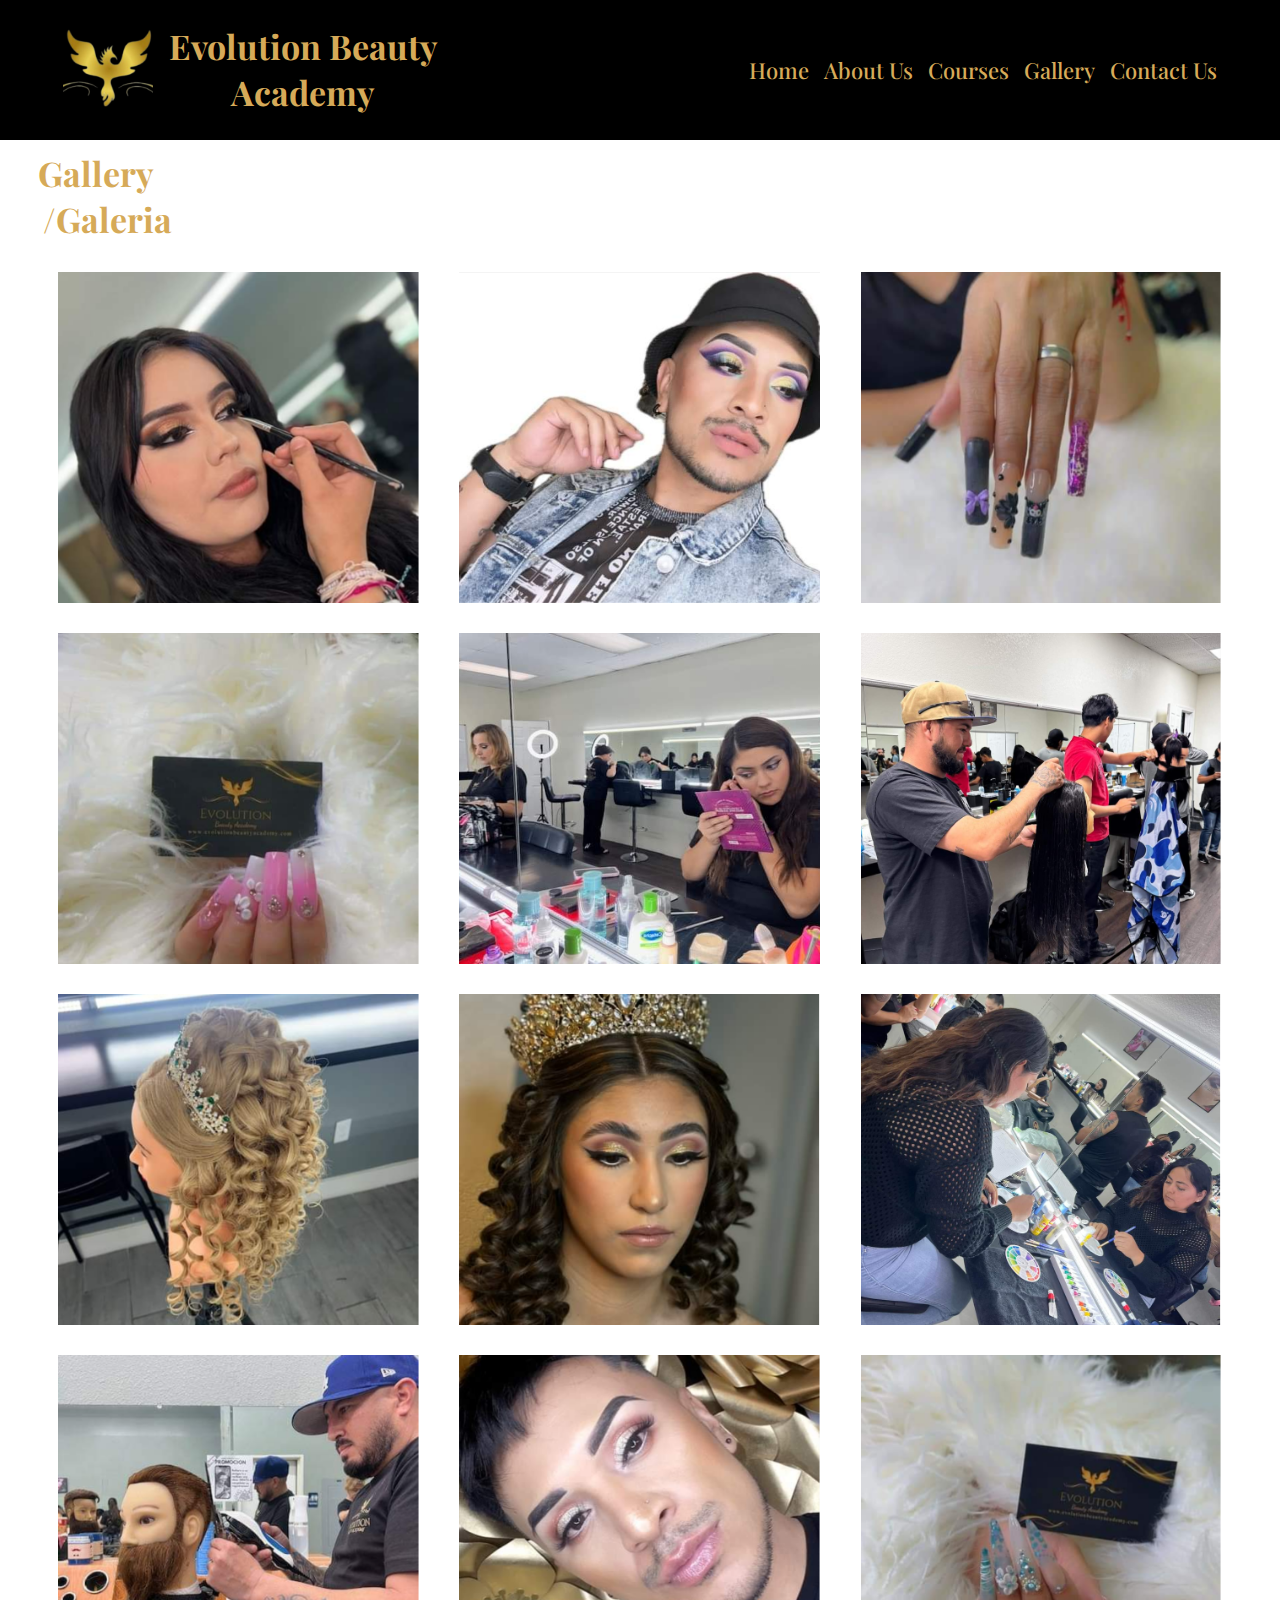
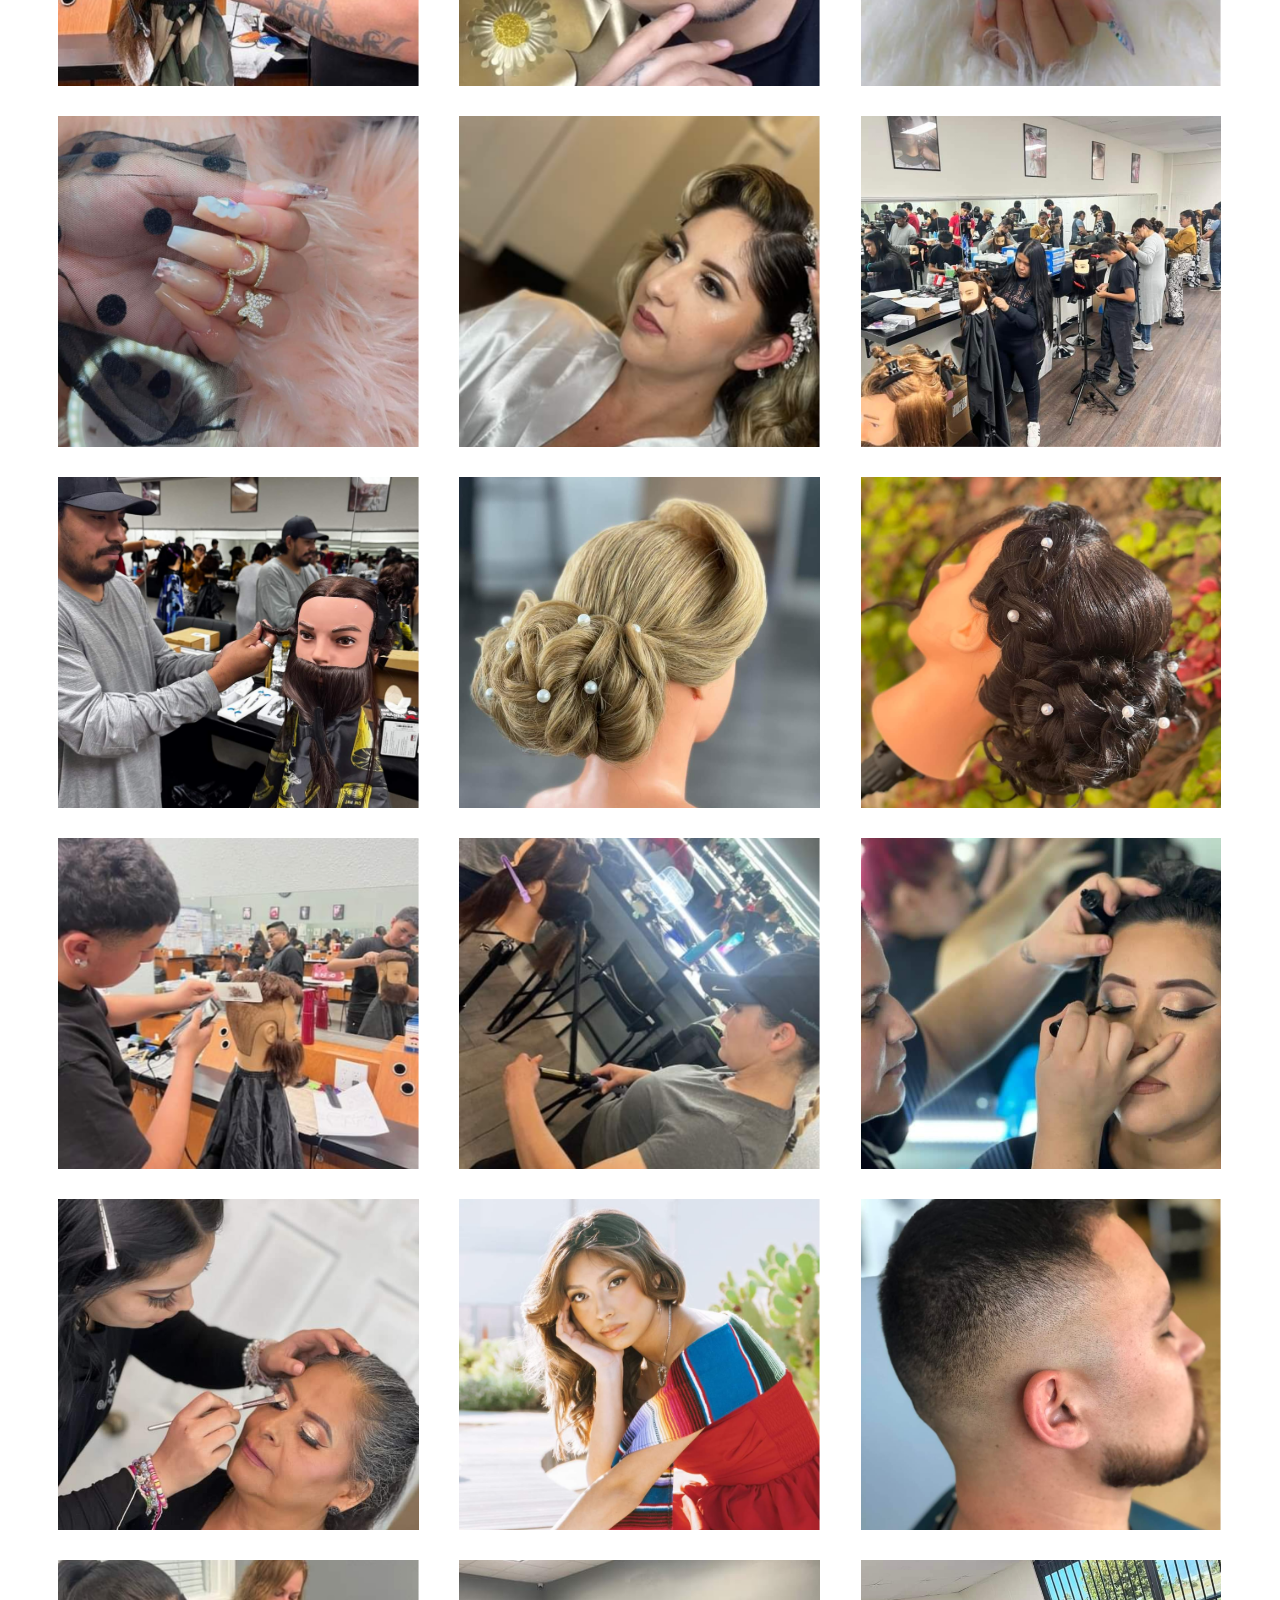
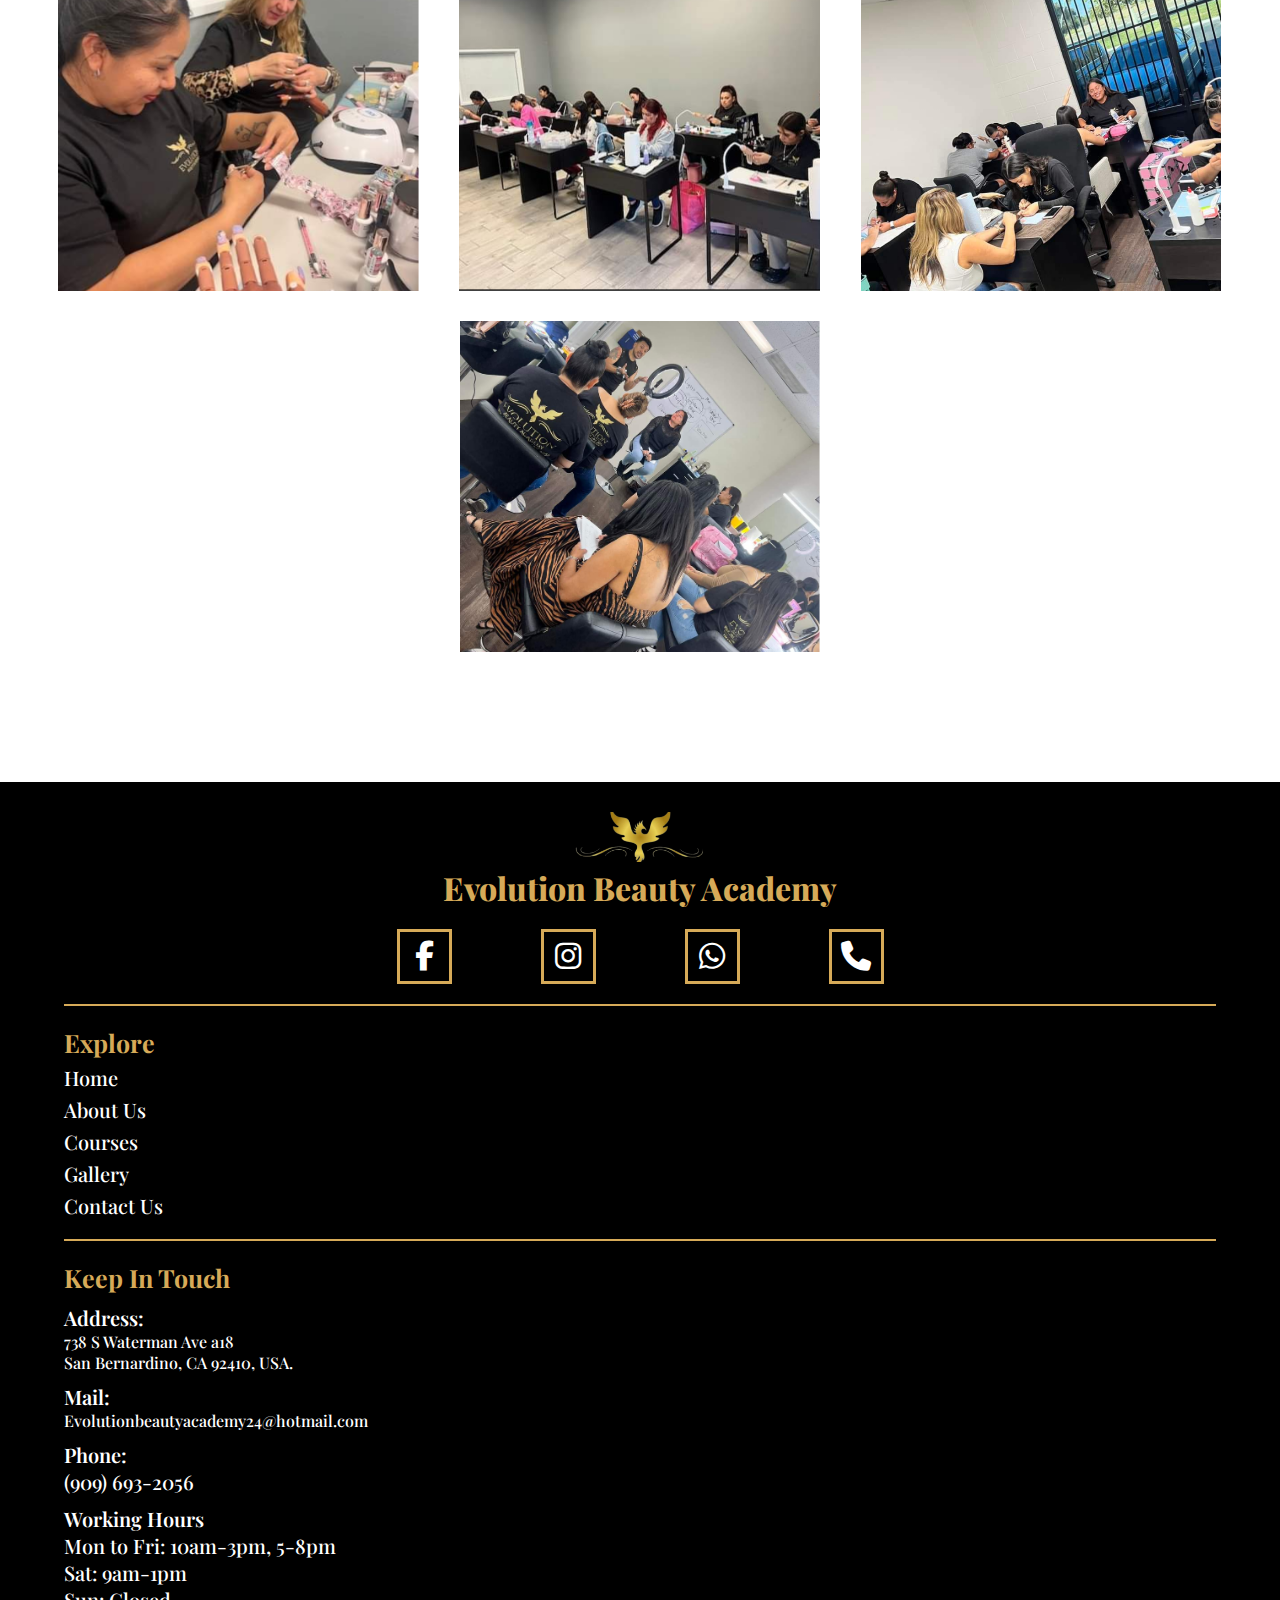
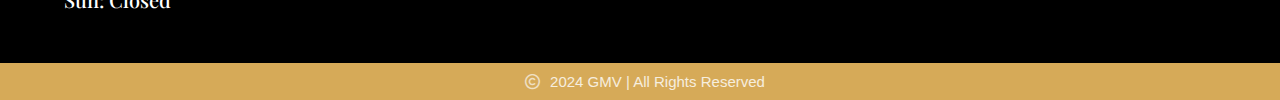
<file: gallery.html>
<!DOCTYPE html>
<html lang="en">
<head>
    <meta charset="UTF-8">
    <meta name="viewport" content="width=device-width, initial-scale=1.0">
    <link rel="stylesheet" href="style.css">
    <link href="https://cdnjs.cloudflare.com/ajax/libs/font-awesome/6.1.2/css/all.min.css" rel="stylesheet" />
    <link rel="preconnect" href="https://fonts.googleapis.com">
    <link rel="preconnect" href="https://fonts.gstatic.com" crossorigin>
    <link href="https://fonts.googleapis.com/css2?family=Playfair+Display:ital,wght@0,400..900;1,400..900&display=swap" rel="stylesheet">
    <title>Evolution Beauty Academy</title>
</head>
<body>

    <!--.........nav sec..................-->
    <nav id="navbar">
        <div class="name-plus-logo">
            <div class="eba-nav-logo">
                <a href="index.html"><img src="Images/EBA-logo-no-background-zoom2.png" alt="Evolution Beauty Academy logo"></a>
            </div>
            <div class="eba-nav-text">
                <p>Evolution Beauty Academy</p>
            </div>
        </div>
        <div class="eba-nav-text2">
            <p>Evolution Beauty Academy</p>
        </div>
        <div class="hamburger-menu">
            <span></span>
            <span></span>
            <span></span>
        </div>
        <!--Menu for computer-->
        <div class="test-spacer"></div>
        <div class="big-screen-menu">
            <a href="index.html">Home</a>
            <a href="about-us.html">About Us</a>
            <a href="courses.html">Courses</a>
            <a href="gallery.html">Gallery</a>
            <a href="contact-us.html">Contact Us</a>
        </div>

    </nav>

    <div class="off-screen-menu-nav">
        <div class="off-menu-top">
            <ul>
                <li><a href="index.html" class="nav-link">Home</a></li>
                <li><a href="about-us.html" class="nav-link">About Us</a></li>
                <li class="drop-down-btn">Services <i class="fa-solid fa-chevron-down"></i></li>
                <li><a href="courses.html" class="nav-link drop-down-menu">Courses</a></li>
                <li><a href="gallery.html" class="nav-link drop-down-menu2">Gallery</a></li>
                <li><a href="contact-us.html" class="nav-link">Contact Us</a></li>
            </ul>
        </div>
        <div class="off-menu-bottom">
            <a href="https://www.facebook.com/people/Evolution-Beauty-Academy-Inc/61554042184180/" target="_blank"><i class="fa-brands fa-facebook-f"></i></a>
            <a href="https://www.instagram.com/evolutionbeautyacademyinc/" target="_blank"><i class="fa-brands fa-instagram"></i></a>
            <a href="https://api.whatsapp.com/send?phone=%2B19096932056&context=ARCXba7MS9MKRfWXe_tQs-KFYaBiYVbVQgH0MF06yKgcZHLjC7iF0OeuSJEpKOf207Fz6sA5IQ5biUf7CYBcU4CPkCtkSyP2Dbg_4ov1IhGvCGKhL7_2XhMztFnl0nYxj6a0ttBD8G4EMtC4ObqZz-7pyA&source=FB_Page&app=facebook&entry_point=page_cta
            " target="_blank"><i class="fa-brands fa-whatsapp"></i></a>
            <a href="tel:+19096932056" target="_blank"><i class="fa-solid fa-phone"></i></a>
        </div>
    </div>




    <!--.........Gallery tab sec..................-->
    <section class="gallery-tab-sec">
        <div class="gallery-tab-content">
            <h1>Gallery</h1>
            <h1>/Galeria</h1>
            <div class="gallery">
                <img src="Images/1.png" alt="gallery" class="btn-open-gallery1">
                <img src="Images/2.png" alt="gallery" class="btn-open-gallery2">
                <img src="Images/3.png" alt="gallery" class="btn-open-gallery3">
                <img src="Images/4.png" alt="gallery" class="btn-open-gallery4">
                <img src="Images/5.png" alt="gallery" class="btn-open-gallery5">
                <img src="Images/6.png" alt="gallery" class="btn-open-gallery6">
                <img src="Images/7.png" alt="gallery" class="btn-open-gallery7">
                <img src="Images/8.png" alt="gallery" class="btn-open-gallery8">
                <img src="Images/9.png" alt="gallery" class="btn-open-gallery9">
                <img src="Images/10.png" alt="gallery" class="btn-open-gallery10">
                <img src="Images/11.png" alt="gallery" class="btn-open-gallery11">
                <img src="Images/12.png" alt="gallery" class="btn-open-gallery12">
                <img src="Images/13.png" alt="gallery" class="btn-open-gallery13">
                <img src="Images/14.png" alt="gallery" class="btn-open-gallery14">
                <img src="Images/15.png" alt="gallery" class="btn-open-gallery15">
                <img src="Images/16.png" alt="gallery" class="btn-open-gallery16">
                <img src="Images/17.png" alt="gallery" class="btn-open-gallery17">
                <img src="Images/18.png" alt="gallery" class="btn-open-gallery18">
                <img src="Images/19.png" alt="gallery" class="btn-open-gallery19">
                <img src="Images/20.png" alt="gallery" class="btn-open-gallery20">
                <img src="Images/21.png" alt="gallery" class="btn-open-gallery21">
                <img src="Images/22.png" alt="gallery" class="btn-open-gallery22">
                <img src="Images/23.png" alt="gallery" class="btn-open-gallery23">
                <img src="Images/24.png" alt="gallery" class="btn-open-gallery24">
                <img src="Images/25.png" alt="gallery" class="btn-open-gallery25">
                <img src="Images/26.png" alt="gallery" class="btn-open-gallery26">
                <img src="Images/27.png" alt="gallery" class="btn-open-gallery27">
                <img src="Images/28.png" alt="gallery" class="btn-open-gallery28">
            </div>
        </div>


        <!--.........start of project modals...................-->
        <div class="modal-1" id="modal-gallery">
            <div class="modal-content">
                <span class="close-btn" id="close-btn-gallery">&times;</span>
                <div class="modal-image-container">
                    <img src="Images/EBA-Home-enedy.png" alt="gallery" id="image-replace">
                </div>
                <div class="next-arrows">
                    <p id="back-image-arrow"><i class="fa-solid fa-arrow-left"></i></p>
                    <p>Change Image</p>
                    <p id="next-image-arrow"><i class="fa-solid fa-arrow-right"></i></p>
                </div>
            </div>

        </div>


    </section>







    
        <!--.........footer sec..................-->
        <section class="footer-sec">
            <footer>
                <div class="footer-social">
                    <div class="footer-logo">
                        <a href="index.html"><img src="Images/EBA-logo-no-background-zoom2.png" alt="Evolution Beauty Academy logo"></a>
                        <p>Evolution Beauty Academy</p>
                    </div>
                    <div class="footer-social-icons">
                        <a href="https://www.facebook.com/people/Evolution-Beauty-Academy-Inc/61554042184180/" target="_blank"><i class="fa-brands fa-facebook-f"></i></a>
                        <a href="https://www.instagram.com/evolutionbeautyacademyinc/" target="_blank"><i class="fa-brands fa-instagram"></i></a>
                        <a href="https://api.whatsapp.com/send?phone=%2B19096932056&context=ARCXba7MS9MKRfWXe_tQs-KFYaBiYVbVQgH0MF06yKgcZHLjC7iF0OeuSJEpKOf207Fz6sA5IQ5biUf7CYBcU4CPkCtkSyP2Dbg_4ov1IhGvCGKhL7_2XhMztFnl0nYxj6a0ttBD8G4EMtC4ObqZz-7pyA&source=FB_Page&app=facebook&entry_point=page_cta
                        " target="_blank"><i class="fa-brands fa-whatsapp"></i></a>
                        <a href="tel:+19096932056" target="_blank"><i class="fa-solid fa-phone"></i></a>
                    </div>
                    <hr>
                </div>
    
                <div class="footer-explore">
                    <p>Explore</p>
                    <a href="index.html">Home</a>
                    <a href="about-us.html">About Us</a>
                    <a href="courses.html">Courses</a>
                    <a href="gallery.html">Gallery</a>
                    <a href="contact-us.html" class="last">Contact Us</a>
                    <hr>
                </div>
    
                <div class="footer-locate-us">
                    <p class="first">Keep In Touch</p>
                    <div class="address">
                        <p>Address:</p>
                        <a href="https://maps.app.goo.gl/eDKfanni5i1J4bpC9" target="_blank">738 S Waterman Ave a18</a>
                        <p></p>
                        <a href="https://maps.app.goo.gl/eDKfanni5i1J4bpC9" target="_blank">San Bernardino, CA 92410, USA.</a>
                    </div>
                    <div class="mail">
                        <p>Mail:</p>
                        <a href="mailto:Evolutionbeautyacademy24@hotmail.com" target="_blank">Evolutionbeautyacademy24@hotmail.com</a>
                    </div>
                    <div class="phone">
                        <p>Phone:</p>
                        <a href="tel:+19096932056" target="_blank">(909) 693-2056</a>
                    </div>
                    <div class="hours">
                        <p>Working Hours</p>
                        <p>Mon to Fri: 10am-3pm, 5-8pm</p>
                        <p>Sat: 9am-1pm</p>
                        <p>Sun: Closed</p>
                    </div>
                </div>
               
            </footer>
            <div class="footer-designed-by">
                <p><i class="fa-regular fa-copyright"></i>2024 GMV | All Rights Reserved</p>
            </div>
        </section>


    <script src="app.js"></script>
</body>
</html>
</file>
<file: style.css>
* {
    margin: 0;
    padding: 0;
    box-sizing: border-box;
    color: #000000;
    font-family: "Playfair Display", sans-serif;
    font-size: 16px;
    margin-right: auto;
    margin-left: auto;
    font-weight: 500;
}

/*yellow color codes: 
bird: f4ad03, fec95f, da9107
text: 957329, c3a870
actual colors:       gray: #606f81      blue:#477A91
*/


/*--------------------------Navbar---------------------------*/

#navbar {
    position: fixed;
    top: 0;
    left: 0;
    z-index: 100;
    background-color: #000000;
    width: 100vw;
    height: 100px;
    max-height: 100px;
    padding: 5% 3%;
    display: inline-flex;
    justify-content: space-between;
    align-items: center;
}

.name-plus-logo {
    display: flex;
}

#navbar .eba-nav-logo img {
    height: 70px;
    width: 70px;
    object-fit: cover;
}

.eba-nav-text {
    padding-left: 10px;
    height: 70px;
    display: flex;
    align-content: center;
}

.eba-nav-text p{
    text-align: center;
    font-weight: 700;
    font-size: 20px;
    max-width: 200px;
    color: #D6AA58;
    align-self: center;
}

.eba-nav-text2 {
    display: none;
}



.off-screen-menu-nav {
    background-color: #D6AA58;
    z-index: 99;
    height: 100vh;
    width: 100%;
    max-width: 600px;
    position: fixed;
    top: 0;
    right: -600px;
    display: flex;
    flex-direction: column;
    justify-content: flex-start;
    align-items: center;
    text-align: center;
    font-size: 3rem;
    transition: .3s ease;
}

.off-screen-menu-nav.active {
    right: 0;
    margin-top: 100px;
}

.off-screen-menu-nav ul {
    padding-top: 10px;
    width: 100%;
}

.off-screen-menu-nav li {
    list-style: none;

}

.off-screen-menu-nav .off-menu-top a {
    text-decoration: none;
    font-size: 25px;
    color: #ffffff;
    font-weight: 600;
    padding: 0px 60px;
}

.off-screen-menu-nav .drop-down-btn {
    text-decoration: none;
    font-size: 25px;
    color: #ffffff;
    font-weight: 600;
}

.off-screen-menu-nav .drop-down-btn i {
    padding-right: 5px;
}

.big-screen-menu, .test-spacer {
    display: none; /*reveal in bigger screen */
}



.hamburger-menu {
    height: 50px; /*hide in bigger screen */
    width: 40px;
    position: relative;
    cursor: pointer;
}

.hamburger-menu span {
    height: 5px;
    width: 100%;
    background-color: #D6AA58;
    border-radius: 25px;
    position: absolute;
    top: 50%;
    left: 50%;
    transform: translate(-50%, -50%);
    transition: .3s ease;
}

.hamburger-menu span:nth-child(1) {
    top: 25%;
}

.hamburger-menu span:nth-child(3) {
    top: 75%;
}

.hamburger-menu.active span:nth-child(1) {
    top: 50%;
    transform: translate(-50%, -50%) rotate(45deg);
}

.hamburger-menu.active span:nth-child(2) {
    opacity: 0;
}

.hamburger-menu.active span:nth-child(3) {
    top: 50%;
    transform: translate(-50%, -50%) rotate(-45deg);
}


.off-screen-menu-nav .off-menu-bottom {
    height: 15%;
    width: 100%;
    margin-top: 20px;
}

.off-screen-menu-nav .off-menu-bottom a {
    text-decoration: none;
    margin-left: 5px;
    margin-right: 5px;
}

.off-screen-menu-nav .off-menu-bottom i {
    color: #FFFFFF;
    text-decoration: none;
    font-size: 20px;
    background-color: transparent;
    border: 3px solid #FFFFFF;
    width: 40px;
    height: 40px;
    display: inline-flex;
    justify-content: center;
    align-items: center;
    transition: background-color .3s;
}

.off-screen-menu-nav .off-menu-bottom i:hover {
    background-color: #000000;
}

.drop-down-menu {
    display: none;
}

.drop-down-menu.active {
    display: block;
}

.drop-down-menu2 {
    display: none;
}

.drop-down-menu2.active {
    display: block;
}

.fa-chevron-down.active {
    transform: rotate(180deg);
}

.fa-chevron-down {
    transform: rotate(0deg);
    transition: .3s ease;
    color: #ffffff;
    font-size: 20px;
}

.drop-down-btn:hover {
    cursor: pointer;
}




/*--------------------------welcome---------------------------*/

.welcome-sec {
    background: linear-gradient(135deg, #000000, #000000);
}

.welcome-text h1 {
    padding: 0 2%;
    padding-top: 110px;
    padding-bottom: 10px;
    font-size: 20px;
    color: #ffffff;
    text-align: center;
    background-color: #D6AA58;
    font-weight: 600;
}

.welcome-text h2 {
    font-size: 28px;
    color: #D6AA58;
    font-weight: 700;
    padding: 10px 2%;
    padding-top: 20px;
}

.welcome-text h4 {
    font-size: 16px;
    color: #FFFFFF;
    padding: 0 2%;
}

.welcome-text h4 span{
    font-size: 16px;
    font-weight: 500;
    color: #D6AA58;
}





.welcome-sec img {
    width: 200px;
}

.home-image {

    display: flex;
    align-items:center;
    justify-content: center;
    padding-top: 30px;
    padding-bottom: 60px;

}

.home-image img {
    max-width:200px;
    max-height: 200px;
    object-fit: cover;
    
    border: 20px solid transparent;
    display: flex;
    align-items:center;
    justify-content: center;
    outline: 10px solid #D6AA58;  /*maybe delete*/ 
}






/*--------------------------intro course---------------------------*/

.intro-courses-text h2 {
    color: #000000;
    font-size: 28px;
    font-weight: 700;
    padding: 0px 2%;
    padding-top: 50px;
}

.intro-courses-text p {
    color: #000000;
    padding: 0px 2%;
    padding-top: 10px;
    padding-bottom: 30px;
}

.intro-courses-text hr {
    height: 3px;
    background-color: #D6AA58;
    border: none;
    left: 250px;
}

.intro-couses-images {
  padding: 0 10vw; /*chnage for samller screen */
}

.slider-wrapper {
  width: 250px;
  box-shadow: 2px 2px 5px 2px rgba(0,0,0,0.3);
  overflow: hidden;
  border: 20px solid transparent;
  outline: 10px solid #000000;
}

.slider {
  display: flex;
  width: 100%;
  
  
  animation: slide 20s infinite;
  animation-timing-function: ease-in-out;
  animation-delay: 3s;
}

.slider img {
  width: 100%;
  aspect-ratio: 1/1;
  object-fit: cover;
}

@keyframes slide{
    0%, 16% {
        transform: translateX(0%);
    }


    16.1% {
        transform: translateX(-20%);
    }
    16.2% {
        transform: translateX(-40%);
    }
    16.3% {
        transform: translateX(-60%);
    }
    16.4% {
        transform: translateX(-80%);
    }
    16.5%, 32% {
        transform: translateX(-100%);
    }


    32.1% {
        transform: translateX(-120%);
    }
    32.2% {
        transform: translateX(-140%);
    }
    32.3% {
        transform: translateX(-160%);
    }
    32.4% {
        transform: translateX(-180%);
    }
    32.5%, 48.5% {
        transform: translateX(-200%);
    }


    48.6% {
        transform: translateX(-220%);
    }
    48.7% {
        transform: translateX(-240%);
    }
    48.8% {
        transform: translateX(-260%);
    }
    48.9% {
        transform: translateX(-280%);
    }
    49%, 65% {
        transform: translateX(-300%);
    }


    65.1% {
        transform: translateX(-320%);
    }
    65.2% {
        transform: translateX(-340%);
    }
    65.3% {
        transform: translateX(-360%);
    }
    65.4% {
        transform: translateX(-380%);
    }
    65.5%, 81.5% {
        transform: translateX(-400%);
    }


    81.6% {
        transform: translateX(-420%);
    }
    81.7% {
        transform: translateX(-440%);
    }
    81.8% {
        transform: translateX(-460%);
    }
    81.9% {
        transform: translateX(-480%);
    }
    82%, 98% {
        transform: translateX(-500%);
    }


    98.1% {
        transform: translateX(-520%);
    }
    98.2% {
        transform: translateX(-540%);
    }
    98.3% {
        transform: translateX(-560%);
    }
    98.4% {
        transform: translateX(-580%);
    }
    98.5%, 100% {
        transform: translateX(-600%);
    }
}


.intro-courses-sec .intro-course-btn {
    width: 100%;
    padding-top: 20px;
    display: flex;
}

.intro-courses-sec a {
    border: 2px solid #D6AA58;
    padding: 5px 10px;
    font-weight: 600;
    text-decoration: none;
    font-size: 18px;
    color: #D6AA58;
    font-style: italic; /*maybe delete*/
    background-color: transparent;
    transition: background-color .3s;  
}

.intro-courses-sec a:hover {
    background-color: #000000;
}



/*--------------------------intro course spanish---------------------------*/

.intro-courses-spanish-sec {
    margin-bottom: 100px;
}

.intro-courses-spanish-text h2 {
    color: #D6AA58;
    font-size: 28px;
    font-weight: 700;
    padding: 0px 2%;
    padding-top: 10px;
    padding-bottom: 20px;
    text-align: center;
}

.intro-courses-spanish-text h4 {
    color: #000000;
    padding: 0px 2%;
    padding-top: 60px;
    text-align: center;
}

.spanish-into {
    background-color: #000000;
    margin: 0 10%;
    display: flex;
    flex-direction: column;
    align-content: center;
    justify-content: center;
    box-shadow: 2px 2px 5px 2px rgba(0,0,0,0.3);
}

.spanish-into .top {
    align-self: center;
    width: 100%;
}

.spanish-into .top img {
    width: 100%;
    aspect-ratio: 1/1;
    object-fit: cover;
}

.spanish-into .bottom p {
    padding: 20px 5%;
    color: #FFFFFF;

}


.spanish-into .bottom .llamanos {
    height: 50px;
    border: 2px solid #D6AA58;
    width: 100px;
    text-align: center;
    display: inline-flex;
    justify-content: center;
    align-items: center;
    margin-left: 5%;
    margin-bottom: 20px;
}

.spanish-into .bottom .llamanos a {
    font-weight: 600;
    text-decoration: none;
    font-size: 18px;
    color: #D6AA58;
    font-style: italic; /*maybe delete*/
    background-color: transparent;
    transition: color .3s;  
}

.spanish-into .bottom .llamanos a:hover {
    color: #FFFFFF;
}










/*--------------------------footer---------------------------*/



.footer-sec footer {
    background: #000000;
    width: 100%;
    display: flex;
    flex-direction: column;
    justify-content: flex-start;
    align-content: flex-start;
    padding: 0 5%;
}
.footer-social, .footer-explore, .footer-locate-us {
    width: 100%;
}


.footer-social .footer-logo {
    display: flex;
    flex-direction: column;
    align-content: center;
    padding-top: 30px;
    padding-bottom: 20px;
}

.footer-social .footer-logo a img {
    height: 50px;
    width: 130px;
    object-fit: cover;
}

.footer-social .footer-logo p {
    font-size: 25px;
    color: #D6AA58;
    font-weight: 800;
}






footer .footer-social-icons {
    display: flex;
    justify-content: flex-start;
    padding-bottom: 20px;
}

footer .footer-social-icons a {
    text-decoration: none;
}

footer .footer-social-icons i {
    color: #FFFFFF;
    text-decoration: none;
    font-size: 20px;
    background-color: transparent;
    border: 3px solid #D6AA58;
    width: 40px;
    height: 40px;
    display: inline-flex;
    justify-content: center;
    align-items: center;
    transition: background-color .3s;
}

footer .footer-social-icons i:hover {
    background-color: #D6AA58;
}

.footer-social hr{
    background-color: #D6AA58;
    height: 1px;
    border: #D6AA58;
}

.footer-explore p {
    color: #D6AA58;
    font-size: 20px;
    font-weight: 700;
    padding-top: 20px;
    padding-bottom: 5px;
}

.footer-explore a {
    color: #FFFFFF;
    display: flex;
    text-decoration: none;
    padding-bottom: 5px;
}

.footer-explore .last {
    padding-bottom: 20px;
}

.footer-explore hr{
    background-color: #D6AA58;
    height: 1px;
    border: #D6AA58;
}


.footer-locate-us .first{
    color: #D6AA58;
    padding-top: 20px;
    font-size: 20px;
    font-weight: 700;

}

.footer-locate-us .address p, .footer-locate-us .address a, .footer-locate-us .mail p, .footer-locate-us .mail a, .footer-locate-us .phone p, .footer-locate-us .phone a, .footer-locate-us .hours p{
    color: #FFFFFF;
    text-decoration: none;
}

.footer-locate-us .address p:nth-child(1), .footer-locate-us .mail p:nth-child(1), .footer-locate-us .phone p:nth-child(1), .footer-locate-us .hours p:nth-child(1){
    padding-top: 10px;
    font-weight: 600;
    padding-bottom: 0;
}

.footer-locate-us .phone a {
    display: flex;
}

.footer-locate-us .hours p:nth-child(4) {
    padding-bottom: 50px;
}



.footer-designed-by {
    display: flex;
    justify-content: center;
    background-color: #D6AA58;
    width: 100vw;
    padding: 10px 0;
}

.footer-designed-by p {
    color: #ffffff;
    font-family: Arial;
    padding-left: 10px;
    font-size: 10px;
    opacity: .8;
}

.footer-designed-by i {
    font-size: 10px;
    color: #ffffff;
    opacity: .8;
    padding-right: 10px;
}








/*--------------------------About Us Page---------------------------*/

.about-us-sec .about-us-content {
    background-color: #000000;
    opacity: .9;
    padding: 0 3%;
    padding-top: 120px;
    min-height: 80vh;
}

.about-redirect-spacer {
    display: none;
}

.about-us-sec .about-us-content img {
    margin: 0 5%;
    width: 90%;
    border: 5px solid #D6AA58;
}

.about-us-sec .about-us-content h1 {
    font-size: 22px;
    font-weight: 700;
    color: #D6AA58;
}



.about-us-sec .about-us-content h1:nth-child(2) {
    padding-left: 5px;
    padding-bottom: 20px;
}

.about-us-sec .about-us-content h2 {
    font-size: 20px;
    font-weight: 600;
    color: #D6AA58;
    padding: 5px 0;
}

.about-us-sec .about-us-content h4 {
    color: #FFFFFF;
}

.about-us-sec .about-us-content #last-h4-about-us{
    padding-top: 20px;
    color: #FFFFFF
}

.about-us-sec .redirect {
    background-color: #000000;
    opacity: .9;
    padding: 0 3%;
    padding: 20px 0;
    padding-bottom: 100px;
    display: flex;
    justify-content: space-between;
}

.about-us-sec .redirect a {
    font-weight: 600;
    text-decoration: none;
    font-size: 18px;
    padding: 5px 10px;
    color: #D6AA58;
    border: 2px solid #D6AA58;
    background-color: transparent;
    transition: background-color .3s;
}

.about-us-sec .redirect a:hover {
    background-color: #FFFFFF;
}







/*--------------------------Courses Page---------------------------*/

.courses-tab-sec .courses-tab-content {
    padding: 0 3%;
    padding-top: 110px;
    min-height: 80vh;
}

.courses-tab-sec .courses-tab-content h1 {
    font-size: 22px;
    font-weight: 700;
    color: #D6AA58;
}

.courses-tab-sec .courses-tab-content h1:nth-child(2) {
    padding-bottom: 10px;
    padding-left: 5px;
}

.courses-tab-sec .courses-tab-content p {
    color: #000000;
}

.courses-tab-sec .courses-tab-content span {
    color: #D6AA58;
    padding-left: 5px;
}

.courses-tab-sec .courses-image-container {
    padding-top: 20px;
    display: flex;
    flex-wrap: wrap;
    justify-content: space-around;
    padding-bottom: 100px;
    
}

.courses-tab-sec .courses-image-container img {
    width: 47%;
    aspect-ratio: 1/1;
    padding-bottom: 10px;
}











/*-------------------------Gallery Page---------------------------*/

.gallery-tab-sec .gallery-tab-content {
    padding: 0 3%;
    padding-top: 110px;
    min-height: 80vh;
}

.gallery-tab-sec .gallery-tab-content h1 {
    font-size: 22px;
    font-weight: 700;
    color: #D6AA58;
}

.gallery-tab-sec .gallery-tab-content h1:nth-child(2) {
    padding-bottom: 10px;
    padding-left: 5px;
}


.gallery-tab-sec .gallery-tab-content .gallery {
    padding-top: 20px;
    display: flex;
    flex-wrap: wrap;
    justify-content: space-around;
    padding-bottom: 100px;
}

.gallery-tab-sec .gallery-tab-content .gallery img {
    width: 47%;
    aspect-ratio: 1/1;
    object-fit: cover;
    padding-bottom: 10px;
}


/* modal */

.modal-content {
    background: linear-gradient(-45deg, #000000, #000000);
    margin: 10% auto;
    width: 70%;
    padding: 20px;
    box-shadow: 5px 5px 10px 0px rgba(0,0,0,0.6), 5px 7px 20px 0px rgba(0,0,0,0.3);
}

.close-btn {
    color: white;
    float: right;
    font-size: 30px;
    transition: color .3s;
}

.close-btn:hover, .close-btn:focus {
    color: red;
    cursor: pointer;
    text-decoration: none;
}

.modal-1 {
    position: fixed;
    z-index: 200;
    left: 0;
    top: 0;
    height: 100%;
    width: 100%;
    overflow: auto;  /*gives us the scroll bar*/
    background-color: rgba(255,255,255,0.8);
}

.modal-1 {
    display: none;  /*hides modal until btn pushed, changes w JS*/
}

.modal-image-container {
    padding-bottom: 10px;
}

.modal-image-container img {
    width: 100%;
    aspect-ratio: 1/1;
    object-fit: cover;
    border: 5px solid #D6AA58;
}

.next-arrows {
    display: flex;
}

.next-arrows p {
    color: #FFFFFF;
    font-weight: 600;
}
.next-arrows i {
    color: #D6AA58;
    font-size: 25px;
    transition: color .3s;
}

.next-arrows i:hover {
    color: #FFFFFF;
    cursor: pointer;
}













/*-------------------------Contact Us Page---------------------------*/


.contact-us-tab-sec .contact-us-tab-content {
    padding: 0 3%;
    background-color: #000000;
    opacity: .9;
    padding-top: 110px;
    min-height: 80vh;
}

.contact-us-tab-sec .contact-us-tab-content h1 {
    font-size: 22px;
    font-weight: 700;
    color: #D6AA58;
}

.contact-us-tab-sec .contact-us-tab-content h1:nth-child(2) {
    padding-bottom: 20px;
    padding-left: 5px;
}

.contact-us-tab-sec .contact-us-tab-content .location-map iframe {
    width: 100%;
    height: 30vh;
}

.contact-us-tab-sec .contact-us-tab-content h2 {
    font-size: 20px;
    font-weight: 600;
    color: #D6AA58;
    padding: 10px 0;
}

.contact-us-tab-sec .contact-us-tab-content p {
    color: #FFFFFF;
}

.contact-us-tab-sec .contact-us-tab-content p span {
    color: #D6AA58;
    padding-left: 5px;
}

.contact-us-tab-sec .contact-us-tab-content .visit-us {
    margin-top: 20px;
}

.contact-us-tab-sec .contact-us-tab-content .call-us {
    margin-bottom: 100px;
}

.contact-us-tab-sec .contact-us-tab-content .visit-us a, .contact-us-tab-sec .contact-us-tab-content .call-us a {
    text-decoration: none;
    color: #FFFFFF;
}

.contact-us-tab-sec .contact-us-tab-content .visit-us .text a, .contact-us-tab-sec .contact-us-tab-content .call-us .text a {
    text-decoration: none;
    color: #FFFFFF;
}

.contact-us-tab-sec .contact-us-tab-content .visit-us p {
    font-weight: 800;
    font-size: 20px;
}

.contact-us-tab-sec .contact-us-tab-content .call-us p {
    font-weight: 800;
    font-size: 20px;
}

.contact-us-tab-sec .contact-us-tab-content .visit-us a, .contact-us-tab-sec .contact-us-tab-content .call-us a {
    font-family: Arial;
}

.contact-us-tab-sec .contact-us-tab-content .visit-us i, .contact-us-tab-sec .contact-us-tab-content .call-us i {
    color: #FFFFFF;
    text-decoration: none;
    font-size: 25px;
    background-color: transparent;
    border: 3px solid #D6AA58;
    width: 50px;
    height: 50px;
    display: inline-flex;
    justify-content: center;
    align-items: center;
    margin-right: 10px;
    margin-bottom: 20px;
    transition: background-color .3s;
}

.contact-us-tab-sec .contact-us-tab-content .visit-us i:hover {
    background-color: #D6AA58;
}

.contact-us-tab-sec .contact-us-tab-content .call-us i:hover {
    background-color: #D6AA58;

}

.contact-us-tab-sec .contact-us-tab-content .visit-us, .contact-us-tab-sec .contact-us-tab-content .call-us{
    display: inline-flex;
}

















/*--------------------------media query---------------------------*/



/*--------------------------370---------------------------*/

@media (min-width:370px){
    #navbar {
        padding: 5% 2%;
    }

    .eba-nav-text {
        display: none;
    }
    
    .eba-nav-text p{
        display: none;
    }
    
    .eba-nav-text2 {
        display: block;
    }
    .eba-nav-text2 p {
        text-align: center;
        font-weight: 700;
        font-size: 20px;
        max-width: 200px;
        color: #D6AA58;
        align-self: center;
    }
}







/*--------------------------500---------------------------*/

@media (min-width:500px){

    .welcome-sec img {
        width: 270px;
    }

    .home-image img {
        max-width:270px;
        max-height: 270px;
        aspect-ratio: 1/1;
        object-fit: cover;
        
        border: 20px solid transparent;
        display: flex;
        align-items:center;
        justify-content: center;
        outline: 10px solid #D6AA58;  
    }


    .slider-wrapper {
        width: 270px;
        box-shadow: 2px 2px 5px 2px rgba(0,0,0,0.3);
        overflow: hidden;
        border: 20px solid transparent;
        outline: 10px solid #000000;
    }


    
}











/*--------------------------600---------------------------*/

@media (min-width:600px){

    .welcome-text h1 {
        padding: 0 2%;
        padding-top: 110px;
        padding-bottom: 10px;
        font-size: 30px;
        color: #ffffff;
        text-align: center;
        background-color: #D6AA58;
        font-weight: 600;
    }

    footer .footer-social-icons {
        margin: 0 10%;
    }

    .about-redirect-spacer {
        display: block;
    }

   

}







/*--------------------------800---------------------------*/

@media (min-width:800px){

    .eba-nav-text {
        display: block;
    }

    .eba-nav-text p{
        text-align: center;
        font-weight: 700;
        font-size: 26px;
        max-width: 210px;
        color: #D6AA58;
        align-self: center;
    }

    .eba-nav-text p{
        display: block;
    }

    .eba-nav-text2 {
        display: none;
    }

    .big-screen-menu {
        display: inline-flex; /*reveal in bigger screen(now)*/
        justify-content: right;
    }

    .test-spacer {
        display: block; /*reveal in bigger screen(now)*/
    }
    
    .hamburger-menu {
        display: none;
    }

    .big-screen-menu a {
        text-decoration: none;
        color: #D6AA58;
        margin-left: 10px;
        font-size: 20px;
        transition: color .3s;
    }

    .big-screen-menu a:hover {
        color: #FFFFFF;
    }


    /*-----welcome-----*/
    .welcome-text {
        display: flex;
        flex-direction: column;
    }
    .welcome-sec .welcome-text h1 {
        width: 100%;
    }

    .big-screen-text-wrap {
        width: 60%;
    }
    .home-image {
        width: 40%;
    }
    .big-screen-text-image-container {
        display: flex;
        flex-direction: row-reverse;
    }



    .welcome-text h1 {
        padding: 0 2%;
        padding-top: 110px;
        padding-bottom: 10px;
        font-size: 40px;
        color: #ffffff;
        text-align: center;
        background-color: #D6AA58;
        font-weight: 600;
    }
    
    .welcome-text h2 {
        font-size: 34px;
        color: #D6AA58;
        font-weight: 700;
        padding: 10px 2%;
        padding-top: 20px;
    }
    
    .welcome-text h4 {
        font-size: 22px;
        color: #FFFFFF;
        padding: 0 2%;
    }
    
    .welcome-text h4 span{
        font-size: 22px;
        font-weight: 500;
        color: #D6AA58;
    }



     /*-----courses-----*/


     .intro-courses-text h2 {
        color: #000000;
        font-size: 34px;
        font-weight: 700;
        padding: 0px 2%;
        padding-top: 50px;
    }
    
    .intro-courses-text p {
        color: #000000;
        padding: 0px 2%;
        padding-top: 10px;
        padding-bottom: 30px;
        font-size: 22px;
    }

    .intro-courses-sec a {
        border: 2px solid #D6AA58;
        padding: 5px 10px;
        font-weight: 600;
        text-decoration: none;
        font-size: 24px;
        color: #D6AA58;
        font-style: italic; /*maybe delete*/
        background-color: transparent;
        transition: background-color .3s;  
    }



    /*-----spanish courses-----*/

    .intro-courses-spanish-text h2 {
        color: #D6AA58;
        font-size: 34px;
        font-weight: 700;
        padding: 0px 2%;
        padding-top: 10px;
        padding-bottom: 20px;
        text-align: center;
    }
    
    .intro-courses-spanish-text h4 {
        color: #000000;
        padding: 0px 2%;
        padding-top: 60px;
        text-align: center;
        font-size: 22px;
    }

    .spanish-into {
        background-color: #000000;
        margin: 0 15%;
        display: flex;
        flex-direction: column;
        align-content: center;
        justify-content: center;
        box-shadow: 2px 2px 5px 2px rgba(0,0,0,0.3);
    }

    .spanish-into .bottom p {
        padding: 20px 5%;
        color: #FFFFFF;
        font-size: 22px;
    
    }

    .spanish-into .bottom .llamanos {
        height: 50px;
        border: 2px solid #D6AA58;
        width: 140px;
        text-align: center;
        display: inline-flex;
        justify-content: center;
        align-items: center;
        margin-left: 5%;
        margin-bottom: 20px;
    }
    
    .spanish-into .bottom .llamanos a {
        font-weight: 600;
        text-decoration: none;
        font-size: 24px;
        color: #D6AA58;
        font-style: italic; /*maybe delete*/
        background-color: transparent;
        transition: color .3s;  
    }



    /*------footer------*/


.footer-social .footer-logo a img {
    height: 50px;
    width: 130px;
    object-fit: cover;
}

.footer-social .footer-logo p {
    font-size: 32px;
    color: #D6AA58;
    font-weight: 800;
}



footer .footer-social-icons {
    margin: 0 17%;   
}

footer .footer-social-icons i {
    color: #FFFFFF;
    text-decoration: none;
    font-size: 30px;
    background-color: transparent;
    border: 3px solid #D6AA58;
    width: 55px;
    height: 55px;
    display: inline-flex;
    justify-content: center;
    align-items: center;
    transition: background-color .3s;
}

.footer-social hr{
    background-color: #D6AA58;
    height: 2px;
    border: #D6AA58;
}

.footer-explore p {
    color: #D6AA58;
    font-size: 25px;
    font-weight: 700;
    padding-top: 20px;
    padding-bottom: 5px;
}

.footer-explore a {
    color: #FFFFFF;
    display: flex;
    text-decoration: none;
    padding-bottom: 5px;
    font-size: 20px;
}

.footer-explore hr{
    background-color: #D6AA58;
    height: 2px;
    border: #D6AA58;
}

.footer-locate-us .first{
    color: #D6AA58;
    padding-top: 20px;
    font-size: 25px;
    font-weight: 700;

}

.footer-locate-us .address p, .footer-locate-us .mail p, .footer-locate-us .phone p, .footer-locate-us .phone a, .footer-locate-us .hours p{
    color: #FFFFFF;
    text-decoration: none;
    font-size: 20px;
}

.footer-designed-by p {
    color: #ffffff;
    font-family: Arial;
    padding-left: 10px;
    font-size: 15px;
    opacity: .8;
}

.footer-designed-by i {
    font-size: 15px;
    color: #ffffff;
    opacity: .8;
    padding-right: 10px;
}






/*----About Us Page-----*/

.about-us-sec .about-us-content {
    background-color: #000000;
    opacity: .9;
    padding: 0 3%;
    padding-top: 120px;
    min-height: 80vh;
}

.about-us-sec .about-us-content img {
    margin: 0 25%;
    width: 50%;
    border: 5px solid #D6AA58;
}

.about-us-sec .about-us-content h1 {
    font-size: 34px;
    font-weight: 700;
    color: #D6AA58;
}

.about-us-sec .about-us-content h1:nth-child(2) {
    padding-left: 5px;
    padding-bottom: 20px;
}

.about-us-sec .about-us-content h2 {
    font-size: 28px;
    font-weight: 600;
    color: #D6AA58;
    padding: 5px 0;
    text-align: center;
}

.about-us-sec .about-us-content h4 {
    color: #FFFFFF;
    font-size: 22px;
    text-align: center;
}

.about-us-sec .redirect {
    background-color: #000000;
    opacity: .9;
    padding: 0 3%;
    padding: 20px 0;
    padding-bottom: 100px;
    display: flex;
    justify-content: space-evenly;
}

.about-us-sec .redirect a {
    font-weight: 600;
    text-decoration: none;
    font-size: 24px;
    padding: 5px 10px;
    color: #D6AA58;
    border: 2px solid #D6AA58;
    background-color: transparent;
    transition: background-color .3s;
}




/*----Courses Page---*/

.courses-tab-sec .courses-tab-content h1 {
    font-size: 34px;
    font-weight: 700;
    color: #D6AA58;
}

.courses-tab-sec .courses-tab-content p {
    color: #000000;
    font-size: 22px;
}

.courses-tab-sec .courses-tab-content span {
    color: #D6AA58;
    padding-left: 5px;
    font-size: 22px;
}

.courses-tab-sec .courses-image-container {
    padding-top: 20px;
    display: flex;
    flex-wrap: wrap;
    justify-content: space-around;
    padding-bottom: 100px;
    
}

.courses-tab-sec .courses-image-container img {
    width: 30%;
    aspect-ratio: 1/1;
    padding-bottom: 20px;
}



/*----Gallery Page----*/

.gallery-tab-sec .gallery-tab-content h1 {
    font-size: 34px;
    font-weight: 700;
    color: #D6AA58;
}

.gallery-tab-sec .gallery-tab-content .gallery img {
    width: 30%;
    aspect-ratio: 1/1;
    object-fit: cover;
    padding-bottom: 30px;
}


/* modal */

.modal-content {
    background: linear-gradient(-45deg, #000000, #000000);
    margin: 10% auto;
    width: 50%;
    padding: 20px;
    box-shadow: 5px 5px 10px 0px rgba(0,0,0,0.6), 5px 7px 20px 0px rgba(0,0,0,0.3);
}

.next-arrows p {
    color: #FFFFFF;
    font-weight: 600;
}
.next-arrows i {
    color: #D6AA58;
    font-size: 25px;
    transition: color .3s;
}





/*----Contact Us Page----*/

.contact-us-tab-sec .contact-us-tab-content h1 {
    font-size: 34px;
    font-weight: 700;
    color: #D6AA58;
}

.contact-us-tab-sec .contact-us-tab-content .location-map iframe {
    width: 100%;
    height: 45vh;
}

.contact-us-tab-sec .contact-us-tab-content h2 {
    font-size: 28px;
    font-weight: 600;
    color: #D6AA58;
    padding: 10px 0;
}

.contact-us-tab-sec .contact-us-tab-content p {
    color: #FFFFFF;
    font-size: 22px;
}

.contact-us-tab-sec .contact-us-tab-content p span {
    color: #D6AA58;
    padding-left: 5px;
    font-size: 22px;
}

.contact-us-tab-sec .contact-us-tab-content .visit-us {
    margin-top: 20px;
}

.contact-us-tab-sec .contact-us-tab-content .call-us {
    margin-bottom: 100px;
}

.contact-us-tab-sec .contact-us-tab-content .visit-us a, .contact-us-tab-sec .contact-us-tab-content .call-us a {
    text-decoration: none;
    color: #FFFFFF;
}

.contact-us-tab-sec .contact-us-tab-content .visit-us .text a, .contact-us-tab-sec .contact-us-tab-content .call-us .text a {
    text-decoration: none;
    color: #FFFFFF;
}

.contact-us-tab-sec .contact-us-tab-content .visit-us p, .contact-us-tab-sec .contact-us-tab-content .call-us p {
    font-weight: 800;
    font-size: 28px;
}

.contact-us-tab-sec .contact-us-tab-content .visit-us a, .contact-us-tab-sec .contact-us-tab-content .call-us a {
    font-size: 22px;
}

.contact-us-tab-sec .contact-us-tab-content .visit-us i, .contact-us-tab-sec .contact-us-tab-content .call-us i {
    color: #FFFFFF;
    text-decoration: none;
    font-size: 34px;
    background-color: transparent;
    border: 3px solid #D6AA58;
    width: 75px;
    height: 75px;
    display: inline-flex;
    justify-content: center;
    align-items: center;
    margin-right: 10px;
    margin-bottom: 20px;
    transition: background-color .3s;
}



}







/*--------------------------1000---------------------------*/

@media (min-width:1000px) {

    #navbar {
        height: 120px;
        max-height: 120px;
    }

    #navbar .eba-nav-logo img {
        height: 90px;
        width: 90px;
        object-fit: cover;
    }
    
    .eba-nav-text {
        height: 90px;
    }
    
    .eba-nav-text p{
        font-size: 34px;
        max-width: 280px;
    }

    .big-screen-menu a {
        margin-left: 15px;
        font-size: 22px;
    }

    .welcome-text h1 {
        padding-top: 130px;
    }

    .about-us-sec .about-us-content {
        padding-top: 140px;
    }

    .courses-tab-sec .courses-tab-content {
        padding-top: 130px;
    }

    .gallery-tab-sec .gallery-tab-content {
        padding-top: 130px;
    }

    .contact-us-tab-sec .contact-us-tab-content {
        padding-top: 130px;
    }

    .spanish-into {
        margin: 0 20%;
    }

    .welcome-text h2 {
        margin-right: 30px;
    }
    
    .welcome-text h4 {
        margin-right: 30px;
    }

    .big-screen-text-wrap {
        width: 70%;
    }
    .home-image {
        width: 30%;
    }

    .test-spacer {
        width: 80px;
        height: 40px;
    }


}









/*--------------------------1200---------------------------*/

@media (min-width:1200px) {

    #navbar {
        height: 140px;
        max-height: 140px;
    }

    .welcome-text h1 {
        padding-top: 150px;
    }

    .about-us-sec .about-us-content {
        padding-top: 160px;
    }

    .courses-tab-sec .courses-tab-content {
        padding-top: 150px;
    }

    .gallery-tab-sec .gallery-tab-content {
        padding-top: 150px;
    }

    .contact-us-tab-sec .contact-us-tab-content {
        padding-top: 160px;
    }

    .test-spacer {
        width: 140px;
        height: 40px;
    }
    
    .big-screen-text-wrap {
        width: 70%;
    }

    .home-image {
        width: 30%;
    }

    .modal-content {
        margin: 5% auto;
        width: 50%;
    }

    .slider-wrapper {
        width: 400px;
    }

    .about-us-sec .about-us-content img {
        margin: 0 27%;
        width: 46%;
        border: 5px solid #D6AA58;
    }

    footer .footer-social-icons {
        margin: 0 25%;   
    }
    
}












/*--------------------------1400---------------------------*/

@media (min-width:1400px) {

    #navbar {
        height: 160px;
        max-height: 160px;
    }

    .welcome-text h1 {
        padding-top: 170px;
    }

    .about-us-sec .about-us-content {
        padding-top: 180px;
    }

    .courses-tab-sec .courses-tab-content {
        padding-top: 180px;
    }

    .gallery-tab-sec .gallery-tab-content {
        padding-top: 180px;
    }

    .contact-us-tab-sec .contact-us-tab-content {
        padding-top: 180px;
    }

    .test-spacer {
        width: 280px;
        height: 40px;
    }
    
    .big-screen-text-wrap {
        width: 75%;
    }

    .home-image {
        width: 25%;
    }

    .modal-content {
        margin: 5% auto;
        width: 50%;
    }

    .about-us-sec .about-us-content img {
        margin: 0 27%;
        width: 46%;
        border: 5px solid #D6AA58;
    }

    .spanish-into {
        margin: 0 22%;
    }

    footer .footer-social-icons {
        margin: 0 30%;  
    }
    
}













/*--------------------------1600---------------------------*/

@media (min-width:1600px) {

    #navbar {
        height: 180px;
        max-height: 180px;
    }

    .welcome-text h1 {
        padding-top: 190px;
    }

    .about-us-sec .about-us-content {
        padding-top: 200px;
    }

    .courses-tab-sec .courses-tab-content {
        padding-top: 200px;
    }

    .gallery-tab-sec .gallery-tab-content {
        padding-top: 200px;
    }

    .contact-us-tab-sec .contact-us-tab-content {
        padding-top: 200px;
    }

    .test-spacer {
        width: 460px;
        height: 40px;
    }
    
    .big-screen-text-wrap {
        width: 78%;
    }

    .home-image {
        width: 22%;
    }

    .modal-content {
        margin: 5% auto;
        width: 50%;
    }

    .about-us-sec .about-us-content img {
        margin: 0 27%;
        width: 46%;
        border: 5px solid #D6AA58;
    }

    .spanish-into {
        margin: 0 22%;
    }

    footer .footer-social-icons {
        margin: 0 30%;  
    }
    
}














/*--------------------------1800---------------------------*/

@media (min-width:1800px) {

    #navbar {
        height: 200px;
        max-height: 200px;
    }

    .welcome-text h1 {
        padding-top: 210px;
    }

    .about-us-sec .about-us-content {
        padding-top: 220px;
    }

    .courses-tab-sec .courses-tab-content {
        padding-top: 220px;
    }

    .gallery-tab-sec .gallery-tab-content {
        padding-top: 220px;
    }

    .contact-us-tab-sec .contact-us-tab-content {
        padding-top: 220px;
    }

    .test-spacer {
        width: 700px;
        height: 40px;
    }
    
    .big-screen-text-wrap {
        width: 80%;
    }

    .home-image {
        width: 20%;
    }

    .modal-content {
        margin: 3% auto;
        width: 45%;
    }

    .about-us-sec .about-us-content img {
        margin: 0 27%;
        width: 46%;
        border: 5px solid #D6AA58;
    }

    .spanish-into {
        margin: 0 25%;
    }

    footer .footer-social-icons {
        margin: 0 35%;  
    }

}












/*--------------------------2000---------------------------*/

@media (min-width:2000px) {

    #navbar {
        height: 220px;
        max-height: 220px;
    }

    .welcome-text h1 {
        padding-top: 260px;
    }

    .about-us-sec .about-us-content {
        padding-top: 270px;
    }

    .courses-tab-sec .courses-tab-content {
        padding-top: 270px;
    }

    .gallery-tab-sec .gallery-tab-content {
        padding-top: 270px;
    }

    .contact-us-tab-sec .contact-us-tab-content {
        padding-top: 270px;
    }

    .test-spacer {
        width: 900px;
        height: 40px;
    }
    
    .big-screen-text-wrap {
        width: 80%;
    }

    .home-image {
        width: 20%;
    }

    .modal-content {
        margin: 3% auto;
        width: 45%;
    }

    .about-us-sec .about-us-content img {
        margin: 0 27%;
        width: 46%;
        border: 5px solid #D6AA58;
    }

    .spanish-into {
        margin: 0 25%;
    }

    footer .footer-social-icons {
        margin: 0 35%;  
    }
    
}
</file>
